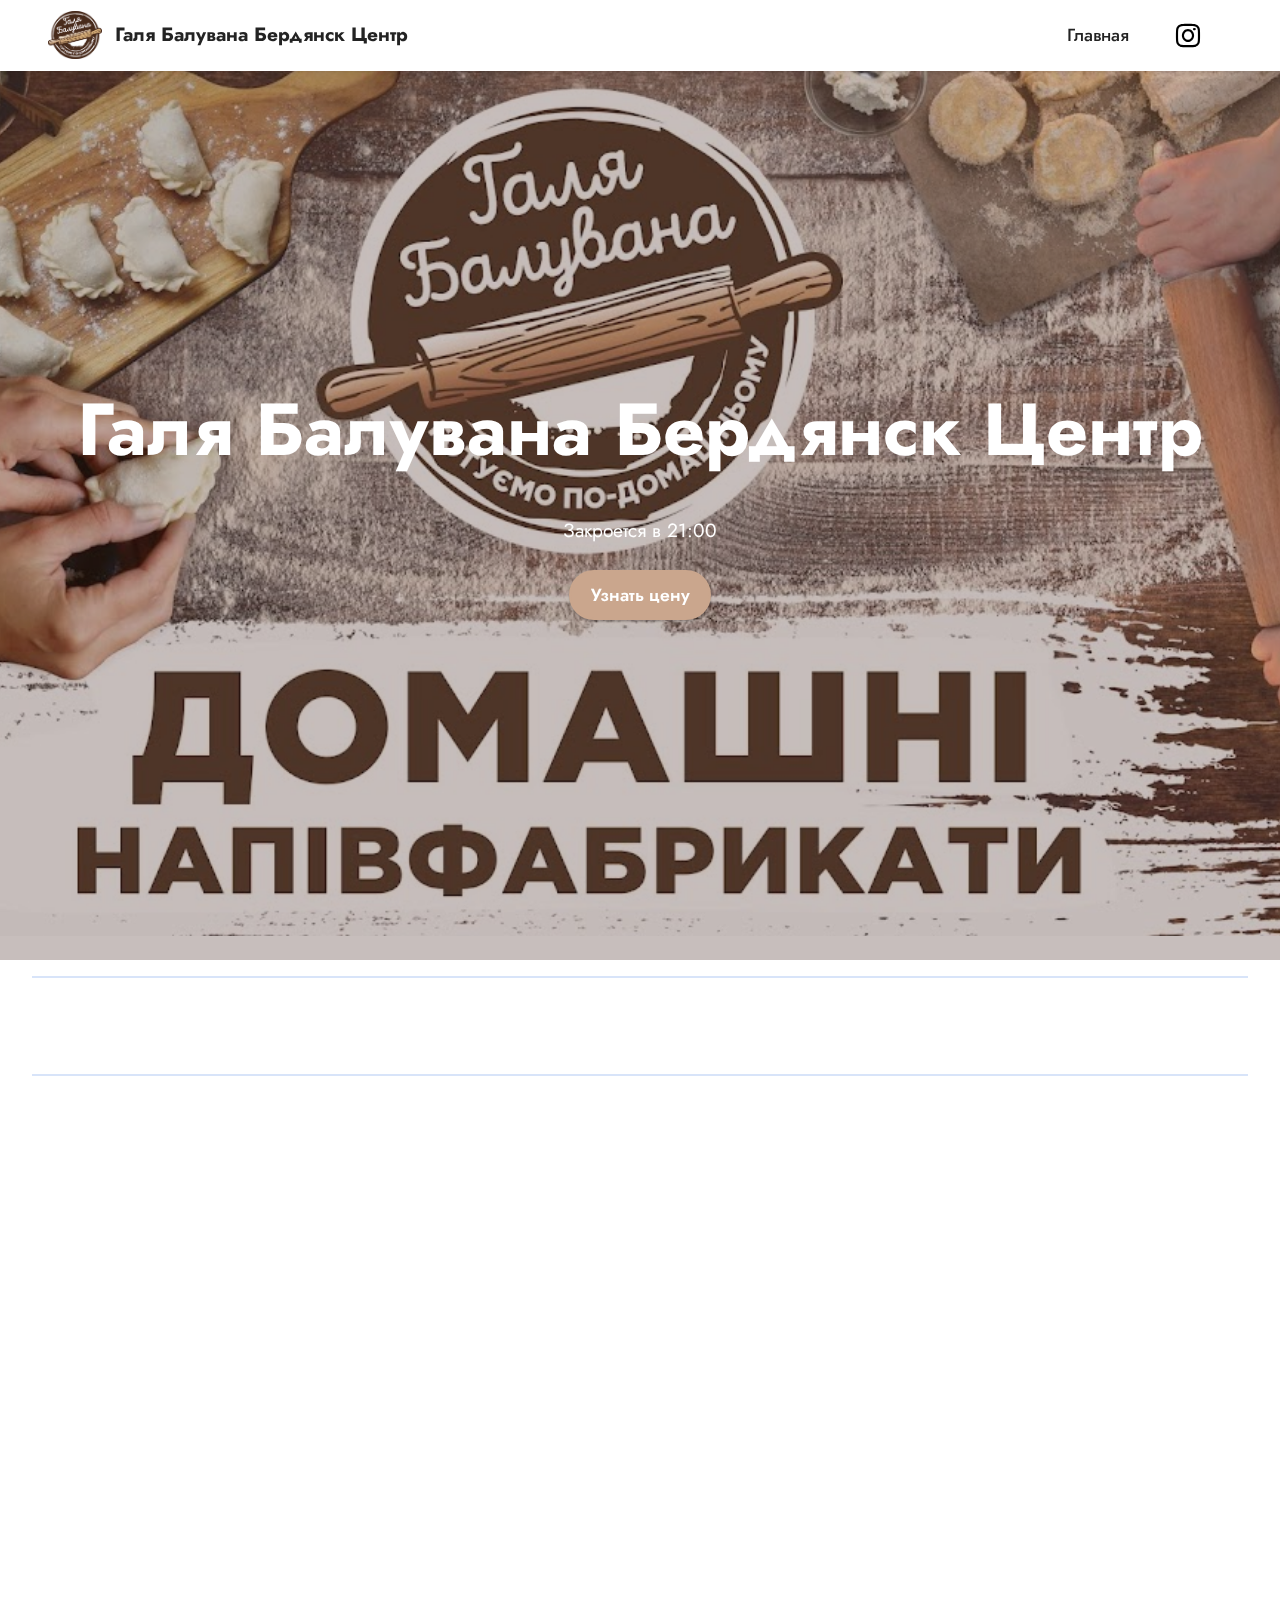
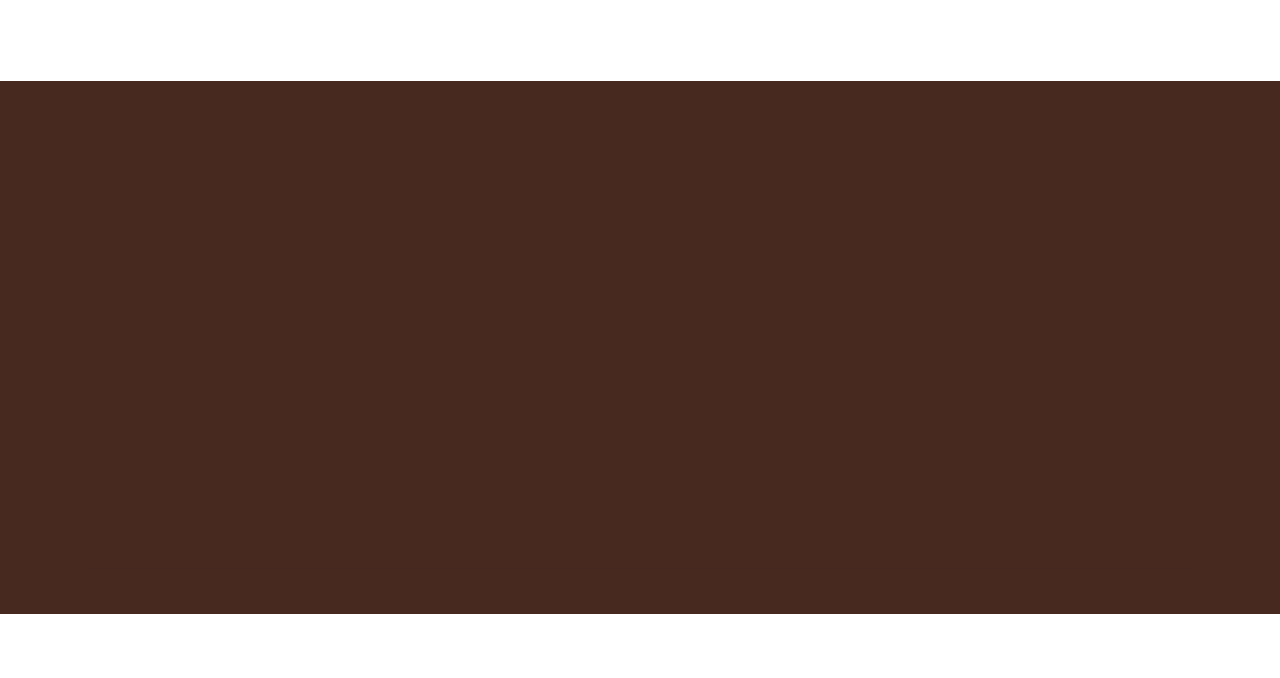
<file: index.html>
<!DOCTYPE html>
<html  >
<head>
  <!-- Site made with Mobirise Website Builder v5.4.1, https://mobirise.com -->
  <meta charset="UTF-8">
  <meta http-equiv="X-UA-Compatible" content="IE=edge">
  <meta name="generator" content="Mobirise v5.4.1, mobirise.com">
  <meta name="viewport" content="width=device-width, initial-scale=1, minimum-scale=1">
  <link rel="shortcut icon" href="assets/images/-1.png" type="image/x-icon">
  <meta name="description" content="">
  
  
  <title>Главная</title>
  <link rel="stylesheet" href="assets/bootstrap/css/bootstrap.min.css">
  <link rel="stylesheet" href="assets/bootstrap/css/bootstrap-grid.min.css">
  <link rel="stylesheet" href="assets/bootstrap/css/bootstrap-reboot.min.css">
  <link rel="stylesheet" href="assets/parallax/jarallax.css">
  <link rel="stylesheet" href="assets/animatecss/animate.css">
  <link rel="stylesheet" href="assets/dropdown/css/style.css">
  <link rel="stylesheet" href="assets/socicon/css/styles.css">
  <link rel="stylesheet" href="assets/theme/css/style.css">
  <link rel="preload" href="https://fonts.googleapis.com/css?family=Jost:100,200,300,400,500,600,700,800,900,100i,200i,300i,400i,500i,600i,700i,800i,900i&display=swap" as="style" onload="this.onload=null;this.rel='stylesheet'">
  <noscript><link rel="stylesheet" href="https://fonts.googleapis.com/css?family=Jost:100,200,300,400,500,600,700,800,900,100i,200i,300i,400i,500i,600i,700i,800i,900i&display=swap"></noscript>
  <link rel="preload" as="style" href="assets/mobirise/css/mbr-additional.css"><link rel="stylesheet" href="assets/mobirise/css/mbr-additional.css" type="text/css">
  
  
  
  
</head>
<body>
  
  <section data-bs-version="5.1" class="menu menu3 cid-sN2NwMtLKk" once="menu" id="menu3-1">
    
    <nav class="navbar navbar-dropdown navbar-fixed-top navbar-expand-lg">
        <div class="container-fluid">
            <div class="navbar-brand">
                <span class="navbar-logo">
                    <a href="index.html">
                        <img src="assets/images/0.png" alt="Логотип" style="height: 3rem;">
                    </a>
                </span>
                <span class="navbar-caption-wrap"><a class="navbar-caption text-black display-7" href="https://mobiri.se">Галя Балувана Бердянск Центр</a></span>
            </div>
            <button class="navbar-toggler" type="button" data-toggle="collapse" data-bs-toggle="collapse" data-target="#navbarSupportedContent" data-bs-target="#navbarSupportedContent" aria-controls="navbarNavAltMarkup" aria-expanded="false" aria-label="Toggle navigation">
                <div class="hamburger">
                    <span></span>
                    <span></span>
                    <span></span>
                    <span></span>
                </div>
            </button>
            <div class="collapse navbar-collapse" id="navbarSupportedContent">
                <ul class="navbar-nav nav-dropdown nav-right" data-app-modern-menu="true"><li class="nav-item"><a class="nav-link link text-black text-primary display-4" href="index.html">Главная</a></li></ul>
                <div class="icons-menu">
                    <a class="iconfont-wrapper" href="https://www.instagram.com/galia.baluvana.berdyansk/" target="_blank">
                        <span class="p-2 mbr-iconfont socicon-instagram socicon"></span>
                    </a>
                    
                    
                    
                </div>
                
            </div>
        </div>
    </nav>
</section>

<section data-bs-version="5.1" class="header6 cid-sN2LLbUy1T mbr-fullscreen mbr-parallax-background" id="header6-0">

    

    <div class="mbr-overlay" style="opacity: 0.3; background-color: rgb(71, 41, 32);"></div>

    <div class="align-center container-fluid">
        <div class="row justify-content-center">
            <div class="col-12 col-lg-12">
                <h1 class="mbr-section-title mbr-fonts-style mbr-white mb-3 display-1"><strong>Галя Балувана Бердянск Центр</strong><strong><br></strong></h1>
                
                <p class="mbr-text mbr-white mbr-fonts-style display-7"><br>Закроется в 21:00</p>
                <div class="mbr-section-btn mt-3"><a class="btn btn-danger display-4" href="glavnaya.html">Узнать цену</a></div>
            </div>
        </div>
    </div>
</section>

<section data-bs-version="5.1" class="content6 cid-sN2PDSf4TL" id="content6-5">
    
    <div class="container-fluid">
        <div class="row justify-content-center">
            <div class="col-md-12 col-lg-12">
                <hr class="line">
                <p class="mbr-text align-center mbr-fonts-style my-4 display-5">РЕКОМЕНДАЦИИ&nbsp;<br></p>
                <hr class="line">
            </div>
        </div>
    </div>
</section>

<section data-bs-version="5.1" class="image3 cid-sNBzdWPem1" id="image3-b">
    

    

    <div class="container">
        <div class="row justify-content-center">
            <div class="col-12 col-lg-12">
                <div class="image-wrapper">
                    <img src="assets/images/0.jpeg" alt="Mobirise">
                    
                </div>
            </div>
        </div>
    </div>
</section>

<section data-bs-version="5.1" class="content11 cid-sN2RwNYx5i" id="content11-7">
    
    <div class="container">
        <div class="row justify-content-center">
            <div class="col-md-12 col-lg-10">
                <div class="mbr-section-btn align-center"><a class="btn btn-primary display-4" href="https://www.google.com/search?hl=ru-UA&gl=ua&q=%D0%93%D0%B0%D0%BB%D1%8F+%D0%91%D0%B0%D0%BB%D1%83%D0%B2%D0%B0%D0%BD%D0%B0+%D0%91%D0%B5%D1%80%D0%B4%D1%8F%D0%BD%D1%81%D0%BA+%D0%90%D0%9A%D0%97,+%D0%9C%D0%B5%D0%BB%D1%96%D1%82%D0%BE%D0%BF%D0%BE%D0%BB%D1%8C%D1%81%D1%8C%D0%BA%D0%B5+%D1%88%D0%BE%D1%81%D0%B5,+115%D0%91,+%D0%91%D0%B5%D1%80%D0%B4%D1%8F%D0%BD%D1%81%D1%8C%D0%BA,+%D0%97%D0%B0%D0%BF%D0%BE%D1%80%D1%96%D0%B7%D1%8C%D0%BA%D0%B0+%D0%BE%D0%B1%D0%BB%D0%B0%D1%81%D1%82%D1%8C,+71107&ludocid=4033221196582394789&lsig=AB86z5X6I57ZSHwNMmMBh1-PD8q7#lrd=0x40e7cb27bfa8150f:0x37f8e14f32de9ba5,3" target="_blank">НАПИСАТЬ ОТЗЫВ</a>
                    <a class="btn btn-primary-outline display-4" href="https://www.google.com/search?hl=ru-UA&gl=ua&q=%D0%93%D0%B0%D0%BB%D1%8F+%D0%91%D0%B0%D0%BB%D1%83%D0%B2%D0%B0%D0%BD%D0%B0+%D0%91%D0%B5%D1%80%D0%B4%D1%8F%D0%BD%D1%81%D0%BA+%D0%90%D0%9A%D0%97,+%D0%9C%D0%B5%D0%BB%D1%96%D1%82%D0%BE%D0%BF%D0%BE%D0%BB%D1%8C%D1%81%D1%8C%D0%BA%D0%B5+%D1%88%D0%BE%D1%81%D0%B5,+115%D0%91,+%D0%91%D0%B5%D1%80%D0%B4%D1%8F%D0%BD%D1%81%D1%8C%D0%BA,+%D0%97%D0%B0%D0%BF%D0%BE%D1%80%D1%96%D0%B7%D1%8C%D0%BA%D0%B0+%D0%BE%D0%B1%D0%BB%D0%B0%D1%81%D1%82%D1%8C,+71107&ludocid=4033221196582394789&lsig=AB86z5X6I57ZSHwNMmMBh1-PD8q7#lrd=0x40e7cb27bfa8150f:0x37f8e14f32de9ba5,1" target="_blank">ЧИТАТЬ ЕЩЁ</a></div>
            </div>
        </div>
    </div>
</section>

<section data-bs-version="5.1" class="footer6 cid-sN8px7ztPy" once="footers" id="footer6-8">

    

    

    <div class="container">
        <div class="row content mbr-white">
            <div class="col-12 col-md-3 mbr-fonts-style display-7">
                <h5 class="mbr-section-subtitle mbr-fonts-style mb-2 display-7"><strong>Адрес</strong></h5>
                <p class="mbr-text mbr-fonts-style display-7">вулиця Свободи, 67, Бердянськ, Запорізька область, 71118</p> <br>
                <h5 class="mbr-section-subtitle mbr-fonts-style mb-2 mt-4 display-7"></h5>
                <p class="mbr-text mbr-fonts-style mb-4 display-7"><br><br></p>
            </div>
            <div class="col-12 col-md-3 mbr-fonts-style display-7">
                <h5 class="mbr-section-subtitle mbr-fonts-style mb-2 display-7"></h5>
                <ul class="list mbr-fonts-style mb-4 display-4"></ul>
                <h5 class="mbr-section-subtitle mbr-fonts-style mb-2 mt-5 display-7"></h5>
                <p class="mbr-text mbr-fonts-style mb-4 display-7"></p>
            </div>
            <div class="col-12 col-md-6">
                <div class="google-map"><iframe frameborder="0" style="border:0" src="https://www.google.com/maps/embed/v1/place?key=AIzaSyDk89J4FSunMF33ruMVWJaJht_Ro0kvoXs&amp;q=вулиця Свободи, 67, Бердянськ, Запорізька область, 71118" allowfullscreen=""></iframe></div>
            </div>
            <div class="col-md-6">
                <div class="social-list align-left">
                    <div class="soc-item">
                        <a href="https://www.instagram.com/galia.baluvana.berdyansk/" target="_blank">
                            <span class="mbr-iconfont mbr-iconfont-social socicon-instagram socicon"></span>
                        </a>
                    </div>
                    
                    
                    
                    
                    
                </div>
            </div>
        </div>
        <div class="footer-lower">
            <div class="media-container-row">
                <div class="col-sm-12">
                    <hr>
                </div>
            </div>
            <div class="col-sm-12 copyright pl-0">
                <p class="mbr-text mbr-fonts-style mbr-white display-7">
                    © Copyright</p>
            </div>
        </div>
    </div>
</section><section style="background-color: #fff; font-family: -apple-system, BlinkMacSystemFont, 'Segoe UI', 'Roboto', 'Helvetica Neue', Arial, sans-serif; color:#aaa; font-size:12px; padding: 0; align-items: center; display: flex;"><a href="https://mobirise.site/n" style="flex: 1 1; height: 3rem; padding-left: 1rem;"></a><p style="flex: 0 0 auto; margin:0; padding-right:1rem;">Mobirise free software - <a href="https://mobirise.site/p" style="color:#aaa;">Learn more</a></p></section><script src="assets/bootstrap/js/bootstrap.bundle.min.js"></script>  <script src="assets/parallax/jarallax.js"></script>  <script src="assets/smoothscroll/smooth-scroll.js"></script>  <script src="assets/ytplayer/index.js"></script>  <script src="assets/dropdown/js/navbar-dropdown.js"></script>  <script src="assets/theme/js/script.js"></script>  
  
  
  <input name="animation" type="hidden">
  </body>
</html>
</file>
<file: assets/parallax/jarallax.css>
.jarallax {
    position: relative;
    z-index: 0;
}
.jarallax > .jarallax-img {
    position: absolute;
    object-fit: cover;
    /* support for plugin https://github.com/bfred-it/object-fit-images */
    font-family: 'object-fit: cover;';
    top: 0;
    left: 0;
    width: 100%;
    height: 100%;
    z-index: -1;
}
</file>
<file: assets/dropdown/css/style.css>
.navbar-dropdown {
  left: 0;
  padding: 0;
  position: absolute;
  right: 0;
  top: 0;
  transition: all 0.45s ease;
  z-index: 1030;
  background: #282828; }
  .navbar-dropdown .navbar-logo {
    margin-right: 0.8rem;
    transition: margin 0.3s ease-in-out;
    vertical-align: middle; }
    .navbar-dropdown .navbar-logo img {
      height: 3.125rem;
      transition: all 0.3s ease-in-out; }
    .navbar-dropdown .navbar-logo.mbr-iconfont {
      font-size: 3.125rem;
      line-height: 3.125rem; }
  .navbar-dropdown .navbar-caption {
    font-weight: 700;
    white-space: normal;
    vertical-align: -4px;
    line-height: 3.125rem !important; }
    .navbar-dropdown .navbar-caption, .navbar-dropdown .navbar-caption:hover {
      color: inherit;
      text-decoration: none; }
  .navbar-dropdown .mbr-iconfont + .navbar-caption {
    vertical-align: -1px; }
  .navbar-dropdown.navbar-fixed-top {
    position: fixed; }
  .navbar-dropdown .navbar-brand span {
    vertical-align: -4px; }
  .navbar-dropdown.bg-color.transparent {
    background: none; }
  .navbar-dropdown.navbar-short .navbar-brand {
    padding: 0.625rem 0; }
    .navbar-dropdown.navbar-short .navbar-brand span {
      vertical-align: -1px; }
  .navbar-dropdown.navbar-short .navbar-caption {
    line-height: 2.375rem !important;
    vertical-align: -2px; }
  .navbar-dropdown.navbar-short .navbar-logo {
    margin-right: 0.5rem; }
    .navbar-dropdown.navbar-short .navbar-logo img {
      height: 2.375rem; }
    .navbar-dropdown.navbar-short .navbar-logo.mbr-iconfont {
      font-size: 2.375rem;
      line-height: 2.375rem; }
  .navbar-dropdown.navbar-short .mbr-table-cell {
    height: 3.625rem; }
  .navbar-dropdown .navbar-close {
    left: 0.6875rem;
    position: fixed;
    top: 0.75rem;
    z-index: 1000; }
  .navbar-dropdown .hamburger-icon {
    content: "";
    display: inline-block;
    vertical-align: middle;
    width: 16px;
    -webkit-box-shadow: 0 -6px 0 1px #282828,0 0 0 1px #282828,0 6px 0 1px #282828;
    -moz-box-shadow: 0 -6px 0 1px #282828,0 0 0 1px #282828,0 6px 0 1px #282828;
    box-shadow: 0 -6px 0 1px #282828,0 0 0 1px #282828,0 6px 0 1px #282828; }

.dropdown-menu .dropdown-toggle[data-toggle="dropdown-submenu"]::after {
  border-bottom: 0.35em solid transparent;
  border-left: 0.35em solid;
  border-right: 0;
  border-top: 0.35em solid transparent;
  margin-left: 0.3rem; }

.dropdown-menu .dropdown-item:focus {
  outline: 0; }

.nav-dropdown {
  font-size: 0.75rem;
  font-weight: 500;
  height: auto !important; }
  .nav-dropdown .nav-btn {
    padding-left: 1rem; }
  .nav-dropdown .link {
    margin: .667em 1.667em;
    font-weight: 500;
    padding: 0;
    transition: color .2s ease-in-out; }
    .nav-dropdown .link.dropdown-toggle {
      margin-right: 2.583em; }
      .nav-dropdown .link.dropdown-toggle::after {
        margin-left: .25rem;
        border-top: 0.35em solid;
        border-right: 0.35em solid transparent;
        border-left: 0.35em solid transparent;
        border-bottom: 0; }
      .nav-dropdown .link.dropdown-toggle[aria-expanded="true"] {
        margin: 0;
        padding: 0.667em 3.263em  0.667em 1.667em; }
  .nav-dropdown .link::after,
  .nav-dropdown .dropdown-item::after {
    color: inherit; }
  .nav-dropdown .btn {
    font-size: 0.75rem;
    font-weight: 700;
    letter-spacing: 0;
    margin-bottom: 0;
    padding-left: 1.25rem;
    padding-right: 1.25rem; }
  .nav-dropdown .dropdown-menu {
    border-radius: 0;
    border: 0;
    left: 0;
    margin: 0;
    padding-bottom: 1.25rem;
    padding-top: 1.25rem;
    position: relative; }
  .nav-dropdown .dropdown-submenu {
    margin-left: 0.125rem;
    top: 0; }
  .nav-dropdown .dropdown-item {
    font-weight: 500;
    line-height: 2;
    padding: 0.3846em 4.615em 0.3846em 1.5385em;
    position: relative;
    transition: color .2s ease-in-out, background-color .2s ease-in-out; }
    .nav-dropdown .dropdown-item::after {
      margin-top: -0.3077em;
      position: absolute;
      right: 1.1538em;
      top: 50%; }
    .nav-dropdown .dropdown-item:focus, .nav-dropdown .dropdown-item:hover {
      background: none; }

@media (max-width: 767px) {
  .nav-dropdown.navbar-toggleable-sm {
    bottom: 0;
    display: none;
    left: 0;
    overflow-x: hidden;
    position: fixed;
    top: 0;
    transform: translateX(-100%);
    -ms-transform: translateX(-100%);
    -webkit-transform: translateX(-100%);
    width: 18.75rem;
    z-index: 999; } }
.nav-dropdown.navbar-toggleable-xl {
  bottom: 0;
  display: none;
  left: 0;
  overflow-x: hidden;
  position: fixed;
  top: 0;
  transform: translateX(-100%);
  -ms-transform: translateX(-100%);
  -webkit-transform: translateX(-100%);
  width: 18.75rem;
  z-index: 999; }

.nav-dropdown-sm {
  display: block !important;
  overflow-x: hidden;
  overflow: auto;
  padding-top: 3.875rem; }
  .nav-dropdown-sm::after {
    content: "";
    display: block;
    height: 3rem;
    width: 100%; }
  .nav-dropdown-sm.collapse.in ~ .navbar-close {
    display: block !important; }
  .nav-dropdown-sm.collapsing, .nav-dropdown-sm.collapse.in {
    transform: translateX(0);
    -ms-transform: translateX(0);
    -webkit-transform: translateX(0);
    transition: all 0.25s ease-out;
    -webkit-transition: all 0.25s ease-out;
    background: #282828; }
  .nav-dropdown-sm.collapsing[aria-expanded="false"] {
    transform: translateX(-100%);
    -ms-transform: translateX(-100%);
    -webkit-transform: translateX(-100%); }
  .nav-dropdown-sm .nav-item {
    display: block;
    margin-left: 0 !important;
    padding-left: 0; }
  .nav-dropdown-sm .link,
  .nav-dropdown-sm .dropdown-item {
    border-top: 1px dotted rgba(255, 255, 255, 0.1);
    font-size: 0.8125rem;
    line-height: 1.6;
    margin: 0 !important;
    padding: 0.875rem 2.4rem 0.875rem 1.5625rem !important;
    position: relative;
    white-space: normal; }
    .nav-dropdown-sm .link:focus, .nav-dropdown-sm .link:hover,
    .nav-dropdown-sm .dropdown-item:focus,
    .nav-dropdown-sm .dropdown-item:hover {
      background: rgba(0, 0, 0, 0.2) !important;
      color: #c0a375; }
  .nav-dropdown-sm .nav-btn {
    position: relative;
    padding: 1.5625rem 1.5625rem 0 1.5625rem; }
    .nav-dropdown-sm .nav-btn::before {
      border-top: 1px dotted rgba(255, 255, 255, 0.1);
      content: "";
      left: 0;
      position: absolute;
      top: 0;
      width: 100%; }
    .nav-dropdown-sm .nav-btn + .nav-btn {
      padding-top: 0.625rem; }
      .nav-dropdown-sm .nav-btn + .nav-btn::before {
        display: none; }
  .nav-dropdown-sm .btn {
    padding: 0.625rem 0; }
  .nav-dropdown-sm .dropdown-toggle[data-toggle="dropdown-submenu"]::after {
    margin-left: .25rem;
    border-top: 0.35em solid;
    border-right: 0.35em solid transparent;
    border-left: 0.35em solid transparent;
    border-bottom: 0; }
  .nav-dropdown-sm .dropdown-toggle[data-toggle="dropdown-submenu"][aria-expanded="true"]::after {
    border-top: 0;
    border-right: 0.35em solid transparent;
    border-left: 0.35em solid transparent;
    border-bottom: 0.35em solid; }
  .nav-dropdown-sm .dropdown-menu {
    margin: 0;
    padding: 0;
    position: relative;
    top: 0;
    left: 0;
    width: 100%;
    border: 0;
    float: none;
    border-radius: 0;
    background: none; }
  .nav-dropdown-sm .dropdown-submenu {
    left: 100%;
    margin-left: 0.125rem;
    margin-top: -1.25rem;
    top: 0; }

.navbar-toggleable-sm .nav-dropdown .dropdown-menu {
  position: absolute; }

.navbar-toggleable-sm .nav-dropdown .dropdown-submenu {
  left: 100%;
  margin-left: 0.125rem;
  margin-top: -1.25rem;
  top: 0; }

.navbar-toggleable-sm.opened .nav-dropdown .dropdown-menu {
  position: relative; }

.navbar-toggleable-sm.opened .nav-dropdown .dropdown-submenu {
  left: 0;
  margin-left: 00rem;
  margin-top: 0rem;
  top: 0; }

.is-builder .nav-dropdown.collapsing {
  transition: none !important; }
</file>
<file: assets/socicon/css/styles.css>
@charset "UTF-8";

@font-face {
  font-family: 'Socicon';
  src:  url('../fonts/socicon.eot');
  src:  url('../fonts/socicon.eot?#iefix') format('embedded-opentype'),
    url('../fonts/socicon.woff2') format('woff2'),
    url('../fonts/socicon.ttf') format('truetype'),
    url('../fonts/socicon.woff') format('woff'),
    url('../fonts/socicon.svg#socicon') format('svg');
  font-weight: normal;
  font-style: normal;
  font-display: swap;
}

[data-icon]:before {
  font-family: "socicon" !important;
  content: attr(data-icon);
  font-style: normal !important;
  font-weight: normal !important;
  font-variant: normal !important;
  text-transform: none !important;
  speak: none;
  line-height: 1;
  -webkit-font-smoothing: antialiased;
  -moz-osx-font-smoothing: grayscale;
}

[class^="socicon-"], [class*=" socicon-"] {
  /* use !important to prevent issues with browser extensions that change fonts */
  font-family: 'Socicon' !important;
  speak: none;
  font-style: normal;
  font-weight: normal;
  font-variant: normal;
  text-transform: none;
  line-height: 1;

  /* Better Font Rendering =========== */
  -webkit-font-smoothing: antialiased;
  -moz-osx-font-smoothing: grayscale;
}

.socicon-eitaa:before {
  content: "\e97c";
}
.socicon-soroush:before {
  content: "\e97d";
}
.socicon-bale:before {
  content: "\e97e";
}
.socicon-zazzle:before {
  content: "\e97b";
}
.socicon-society6:before {
  content: "\e97a";
}
.socicon-redbubble:before {
  content: "\e979";
}
.socicon-avvo:before {
  content: "\e978";
}
.socicon-stitcher:before {
  content: "\e977";
}
.socicon-googlehangouts:before {
  content: "\e974";
}
.socicon-dlive:before {
  content: "\e975";
}
.socicon-vsco:before {
  content: "\e976";
}
.socicon-flipboard:before {
  content: "\e973";
}
.socicon-ubuntu:before {
  content: "\e958";
}
.socicon-artstation:before {
  content: "\e959";
}
.socicon-invision:before {
  content: "\e95a";
}
.socicon-torial:before {
  content: "\e95b";
}
.socicon-collectorz:before {
  content: "\e95c";
}
.socicon-seenthis:before {
  content: "\e95d";
}
.socicon-googleplaymusic:before {
  content: "\e95e";
}
.socicon-debian:before {
  content: "\e95f";
}
.socicon-filmfreeway:before {
  content: "\e960";
}
.socicon-gnome:before {
  content: "\e961";
}
.socicon-itchio:before {
  content: "\e962";
}
.socicon-jamendo:before {
  content: "\e963";
}
.socicon-mix:before {
  content: "\e964";
}
.socicon-sharepoint:before {
  content: "\e965";
}
.socicon-tinder:before {
  content: "\e966";
}
.socicon-windguru:before {
  content: "\e967";
}
.socicon-cdbaby:before {
  content: "\e968";
}
.socicon-elementaryos:before {
  content: "\e969";
}
.socicon-stage32:before {
  content: "\e96a";
}
.socicon-tiktok:before {
  content: "\e96b";
}
.socicon-gitter:before {
  content: "\e96c";
}
.socicon-letterboxd:before {
  content: "\e96d";
}
.socicon-threema:before {
  content: "\e96e";
}
.socicon-splice:before {
  content: "\e96f";
}
.socicon-metapop:before {
  content: "\e970";
}
.socicon-naver:before {
  content: "\e971";
}
.socicon-remote:before {
  content: "\e972";
}
.socicon-internet:before {
  content: "\e957";
}
.socicon-moddb:before {
  content: "\e94b";
}
.socicon-indiedb:before {
  content: "\e94c";
}
.socicon-traxsource:before {
  content: "\e94d";
}
.socicon-gamefor:before {
  content: "\e94e";
}
.socicon-pixiv:before {
  content: "\e94f";
}
.socicon-myanimelist:before {
  content: "\e950";
}
.socicon-blackberry:before {
  content: "\e951";
}
.socicon-wickr:before {
  content: "\e952";
}
.socicon-spip:before {
  content: "\e953";
}
.socicon-napster:before {
  content: "\e954";
}
.socicon-beatport:before {
  content: "\e955";
}
.socicon-hackerone:before {
  content: "\e956";
}
.socicon-hackernews:before {
  content: "\e946";
}
.socicon-smashwords:before {
  content: "\e947";
}
.socicon-kobo:before {
  content: "\e948";
}
.socicon-bookbub:before {
  content: "\e949";
}
.socicon-mailru:before {
  content: "\e94a";
}
.socicon-gitlab:before {
  content: "\e945";
}
.socicon-instructables:before {
  content: "\e944";
}
.socicon-portfolio:before {
  content: "\e943";
}
.socicon-codered:before {
  content: "\e940";
}
.socicon-origin:before {
  content: "\e941";
}
.socicon-nextdoor:before {
  content: "\e942";
}
.socicon-udemy:before {
  content: "\e93f";
}
.socicon-livemaster:before {
  content: "\e93e";
}
.socicon-crunchbase:before {
  content: "\e93b";
}
.socicon-homefy:before {
  content: "\e93c";
}
.socicon-calendly:before {
  content: "\e93d";
}
.socicon-realtor:before {
  content: "\e90f";
}
.socicon-tidal:before {
  content: "\e910";
}
.socicon-qobuz:before {
  content: "\e911";
}
.socicon-natgeo:before {
  content: "\e912";
}
.socicon-mastodon:before {
  content: "\e913";
}
.socicon-unsplash:before {
  content: "\e914";
}
.socicon-homeadvisor:before {
  content: "\e915";
}
.socicon-angieslist:before {
  content: "\e916";
}
.socicon-codepen:before {
  content: "\e917";
}
.socicon-slack:before {
  content: "\e918";
}
.socicon-openaigym:before {
  content: "\e919";
}
.socicon-logmein:before {
  content: "\e91a";
}
.socicon-fiverr:before {
  content: "\e91b";
}
.socicon-gotomeeting:before {
  content: "\e91c";
}
.socicon-aliexpress:before {
  content: "\e91d";
}
.socicon-guru:before {
  content: "\e91e";
}
.socicon-appstore:before {
  content: "\e91f";
}
.socicon-homes:before {
  content: "\e920";
}
.socicon-zoom:before {
  content: "\e921";
}
.socicon-alibaba:before {
  content: "\e922";
}
.socicon-craigslist:before {
  content: "\e923";
}
.socicon-wix:before {
  content: "\e924";
}
.socicon-redfin:before {
  content: "\e925";
}
.socicon-googlecalendar:before {
  content: "\e926";
}
.socicon-shopify:before {
  content: "\e927";
}
.socicon-freelancer:before {
  content: "\e928";
}
.socicon-seedrs:before {
  content: "\e929";
}
.socicon-bing:before {
  content: "\e92a";
}
.socicon-doodle:before {
  content: "\e92b";
}
.socicon-bonanza:before {
  content: "\e92c";
}
.socicon-squarespace:before {
  content: "\e92d";
}
.socicon-toptal:before {
  content: "\e92e";
}
.socicon-gust:before {
  content: "\e92f";
}
.socicon-ask:before {
  content: "\e930";
}
.socicon-trulia:before {
  content: "\e931";
}
.socicon-loomly:before {
  content: "\e932";
}
.socicon-ghost:before {
  content: "\e933";
}
.socicon-upwork:before {
  content: "\e934";
}
.socicon-fundable:before {
  content: "\e935";
}
.socicon-booking:before {
  content: "\e936";
}
.socicon-googlemaps:before {
  content: "\e937";
}
.socicon-zillow:before {
  content: "\e938";
}
.socicon-niconico:before {
  content: "\e939";
}
.socicon-toneden:before {
  content: "\e93a";
}
.socicon-augment:before {
  content: "\e908";
}
.socicon-bitbucket:before {
  content: "\e909";
}
.socicon-fyuse:before {
  content: "\e90a";
}
.socicon-yt-gaming:before {
  content: "\e90b";
}
.socicon-sketchfab:before {
  content: "\e90c";
}
.socicon-mobcrush:before {
  content: "\e90d";
}
.socicon-microsoft:before {
  content: "\e90e";
}
.socicon-pandora:before {
  content: "\e907";
}
.socicon-messenger:before {
  content: "\e906";
}
.socicon-gamewisp:before {
  content: "\e905";
}
.socicon-bloglovin:before {
  content: "\e904";
}
.socicon-tunein:before {
  content: "\e903";
}
.socicon-gamejolt:before {
  content: "\e901";
}
.socicon-trello:before {
  content: "\e902";
}
.socicon-spreadshirt:before {
  content: "\e900";
}
.socicon-500px:before {
  content: "\e000";
}
.socicon-8tracks:before {
  content: "\e001";
}
.socicon-airbnb:before {
  content: "\e002";
}
.socicon-alliance:before {
  content: "\e003";
}
.socicon-amazon:before {
  content: "\e004";
}
.socicon-amplement:before {
  content: "\e005";
}
.socicon-android:before {
  content: "\e006";
}
.socicon-angellist:before {
  content: "\e007";
}
.socicon-apple:before {
  content: "\e008";
}
.socicon-appnet:before {
  content: "\e009";
}
.socicon-baidu:before {
  content: "\e00a";
}
.socicon-bandcamp:before {
  content: "\e00b";
}
.socicon-battlenet:before {
  content: "\e00c";
}
.socicon-mixer:before {
  content: "\e00d";
}
.socicon-bebee:before {
  content: "\e00e";
}
.socicon-bebo:before {
  content: "\e00f";
}
.socicon-behance:before {
  content: "\e010";
}
.socicon-blizzard:before {
  content: "\e011";
}
.socicon-blogger:before {
  content: "\e012";
}
.socicon-buffer:before {
  content: "\e013";
}
.socicon-chrome:before {
  content: "\e014";
}
.socicon-coderwall:before {
  content: "\e015";
}
.socicon-curse:before {
  content: "\e016";
}
.socicon-dailymotion:before {
  content: "\e017";
}
.socicon-deezer:before {
  content: "\e018";
}
.socicon-delicious:before {
  content: "\e019";
}
.socicon-deviantart:before {
  content: "\e01a";
}
.socicon-diablo:before {
  content: "\e01b";
}
.socicon-digg:before {
  content: "\e01c";
}
.socicon-discord:before {
  content: "\e01d";
}
.socicon-disqus:before {
  content: "\e01e";
}
.socicon-douban:before {
  content: "\e01f";
}
.socicon-draugiem:before {
  content: "\e020";
}
.socicon-dribbble:before {
  content: "\e021";
}
.socicon-drupal:before {
  content: "\e022";
}
.socicon-ebay:before {
  content: "\e023";
}
.socicon-ello:before {
  content: "\e024";
}
.socicon-endomodo:before {
  content: "\e025";
}
.socicon-envato:before {
  content: "\e026";
}
.socicon-etsy:before {
  content: "\e027";
}
.socicon-facebook:before {
  content: "\e028";
}
.socicon-feedburner:before {
  content: "\e029";
}
.socicon-filmweb:before {
  content: "\e02a";
}
.socicon-firefox:before {
  content: "\e02b";
}
.socicon-flattr:before {
  content: "\e02c";
}
.socicon-flickr:before {
  content: "\e02d";
}
.socicon-formulr:before {
  content: "\e02e";
}
.socicon-forrst:before {
  content: "\e02f";
}
.socicon-foursquare:before {
  content: "\e030";
}
.socicon-friendfeed:before {
  content: "\e031";
}
.socicon-github:before {
  content: "\e032";
}
.socicon-goodreads:before {
  content: "\e033";
}
.socicon-google:before {
  content: "\e034";
}
.socicon-googlescholar:before {
  content: "\e035";
}
.socicon-googlegroups:before {
  content: "\e036";
}
.socicon-googlephotos:before {
  content: "\e037";
}
.socicon-googleplus:before {
  content: "\e038";
}
.socicon-grooveshark:before {
  content: "\e039";
}
.socicon-hackerrank:before {
  content: "\e03a";
}
.socicon-hearthstone:before {
  content: "\e03b";
}
.socicon-hellocoton:before {
  content: "\e03c";
}
.socicon-heroes:before {
  content: "\e03d";
}
.socicon-smashcast:before {
  content: "\e03e";
}
.socicon-horde:before {
  content: "\e03f";
}
.socicon-houzz:before {
  content: "\e040";
}
.socicon-icq:before {
  content: "\e041";
}
.socicon-identica:before {
  content: "\e042";
}
.socicon-imdb:before {
  content: "\e043";
}
.socicon-instagram:before {
  content: "\e044";
}
.socicon-issuu:before {
  content: "\e045";
}
.socicon-istock:before {
  content: "\e046";
}
.socicon-itunes:before {
  content: "\e047";
}
.socicon-keybase:before {
  content: "\e048";
}
.socicon-lanyrd:before {
  content: "\e049";
}
.socicon-lastfm:before {
  content: "\e04a";
}
.socicon-line:before {
  content: "\e04b";
}
.socicon-linkedin:before {
  content: "\e04c";
}
.socicon-livejournal:before {
  content: "\e04d";
}
.socicon-lyft:before {
  content: "\e04e";
}
.socicon-macos:before {
  content: "\e04f";
}
.socicon-mail:before {
  content: "\e050";
}
.socicon-medium:before {
  content: "\e051";
}
.socicon-meetup:before {
  content: "\e052";
}
.socicon-mixcloud:before {
  content: "\e053";
}
.socicon-modelmayhem:before {
  content: "\e054";
}
.socicon-mumble:before {
  content: "\e055";
}
.socicon-myspace:before {
  content: "\e056";
}
.socicon-newsvine:before {
  content: "\e057";
}
.socicon-nintendo:before {
  content: "\e058";
}
.socicon-npm:before {
  content: "\e059";
}
.socicon-odnoklassniki:before {
  content: "\e05a";
}
.socicon-openid:before {
  content: "\e05b";
}
.socicon-opera:before {
  content: "\e05c";
}
.socicon-outlook:before {
  content: "\e05d";
}
.socicon-overwatch:before {
  content: "\e05e";
}
.socicon-patreon:before {
  content: "\e05f";
}
.socicon-paypal:before {
  content: "\e060";
}
.socicon-periscope:before {
  content: "\e061";
}
.socicon-persona:before {
  content: "\e062";
}
.socicon-pinterest:before {
  content: "\e063";
}
.socicon-play:before {
  content: "\e064";
}
.socicon-player:before {
  content: "\e065";
}
.socicon-playstation:before {
  content: "\e066";
}
.socicon-pocket:before {
  content: "\e067";
}
.socicon-qq:before {
  content: "\e068";
}
.socicon-quora:before {
  content: "\e069";
}
.socicon-raidcall:before {
  content: "\e06a";
}
.socicon-ravelry:before {
  content: "\e06b";
}
.socicon-reddit:before {
  content: "\e06c";
}
.socicon-renren:before {
  content: "\e06d";
}
.socicon-researchgate:before {
  content: "\e06e";
}
.socicon-residentadvisor:before {
  content: "\e06f";
}
.socicon-reverbnation:before {
  content: "\e070";
}
.socicon-rss:before {
  content: "\e071";
}
.socicon-sharethis:before {
  content: "\e072";
}
.socicon-skype:before {
  content: "\e073";
}
.socicon-slideshare:before {
  content: "\e074";
}
.socicon-smugmug:before {
  content: "\e075";
}
.socicon-snapchat:before {
  content: "\e076";
}
.socicon-songkick:before {
  content: "\e077";
}
.socicon-soundcloud:before {
  content: "\e078";
}
.socicon-spotify:before {
  content: "\e079";
}
.socicon-stackexchange:before {
  content: "\e07a";
}
.socicon-stackoverflow:before {
  content: "\e07b";
}
.socicon-starcraft:before {
  content: "\e07c";
}
.socicon-stayfriends:before {
  content: "\e07d";
}
.socicon-steam:before {
  content: "\e07e";
}
.socicon-storehouse:before {
  content: "\e07f";
}
.socicon-strava:before {
  content: "\e080";
}
.socicon-streamjar:before {
  content: "\e081";
}
.socicon-stumbleupon:before {
  content: "\e082";
}
.socicon-swarm:before {
  content: "\e083";
}
.socicon-teamspeak:before {
  content: "\e084";
}
.socicon-teamviewer:before {
  content: "\e085";
}
.socicon-technorati:before {
  content: "\e086";
}
.socicon-telegram:before {
  content: "\e087";
}
.socicon-tripadvisor:before {
  content: "\e088";
}
.socicon-tripit:before {
  content: "\e089";
}
.socicon-triplej:before {
  content: "\e08a";
}
.socicon-tumblr:before {
  content: "\e08b";
}
.socicon-twitch:before {
  content: "\e08c";
}
.socicon-twitter:before {
  content: "\e08d";
}
.socicon-uber:before {
  content: "\e08e";
}
.socicon-ventrilo:before {
  content: "\e08f";
}
.socicon-viadeo:before {
  content: "\e090";
}
.socicon-viber:before {
  content: "\e091";
}
.socicon-viewbug:before {
  content: "\e092";
}
.socicon-vimeo:before {
  content: "\e093";
}
.socicon-vine:before {
  content: "\e094";
}
.socicon-vkontakte:before {
  content: "\e095";
}
.socicon-warcraft:before {
  content: "\e096";
}
.socicon-wechat:before {
  content: "\e097";
}
.socicon-weibo:before {
  content: "\e098";
}
.socicon-whatsapp:before {
  content: "\e099";
}
.socicon-wikipedia:before {
  content: "\e09a";
}
.socicon-windows:before {
  content: "\e09b";
}
.socicon-wordpress:before {
  content: "\e09c";
}
.socicon-wykop:before {
  content: "\e09d";
}
.socicon-xbox:before {
  content: "\e09e";
}
.socicon-xing:before {
  content: "\e09f";
}
.socicon-yahoo:before {
  content: "\e0a0";
}
.socicon-yammer:before {
  content: "\e0a1";
}
.socicon-yandex:before {
  content: "\e0a2";
}
.socicon-yelp:before {
  content: "\e0a3";
}
.socicon-younow:before {
  content: "\e0a4";
}
.socicon-youtube:before {
  content: "\e0a5";
}
.socicon-zapier:before {
  content: "\e0a6";
}
.socicon-zerply:before {
  content: "\e0a7";
}
.socicon-zomato:before {
  content: "\e0a8";
}
.socicon-zynga:before {
  content: "\e0a9";
}
</file>
<file: assets/theme/css/style.css>
@charset "UTF-8";
section {
  background-color: #ffffff;
}

body {
  font-style: normal;
  line-height: 1.5;
  font-weight: 400;
  color: #232323;
  position: relative;
}

button {
  background-color: transparent;
  border-color: transparent;
}

section,
.container,
.container-fluid {
  position: relative;
  word-wrap: break-word;
}

a.mbr-iconfont:hover {
  text-decoration: none;
}

.article .lead p,
.article .lead ul,
.article .lead ol,
.article .lead pre,
.article .lead blockquote {
  margin-bottom: 0;
}

a {
  font-style: normal;
  font-weight: 400;
  cursor: pointer;
}
a, a:hover {
  text-decoration: none;
}

.mbr-section-title {
  font-style: normal;
  line-height: 1.3;
}

.mbr-section-subtitle {
  line-height: 1.3;
}

.mbr-text {
  font-style: normal;
  line-height: 1.7;
}

h1,
h2,
h3,
h4,
h5,
h6,
.display-1,
.display-2,
.display-4,
.display-5,
.display-7,
span,
p,
a {
  line-height: 1;
  word-break: break-word;
  word-wrap: break-word;
  font-weight: 400;
}

b,
strong {
  font-weight: bold;
}

input:-webkit-autofill, input:-webkit-autofill:hover, input:-webkit-autofill:focus, input:-webkit-autofill:active {
  transition-delay: 9999s;
  -webkit-transition-property: background-color, color;
  transition-property: background-color, color;
}

textarea[type=hidden] {
  display: none;
}

section {
  background-position: 50% 50%;
  background-repeat: no-repeat;
  background-size: cover;
}
section .mbr-background-video,
section .mbr-background-video-preview {
  position: absolute;
  bottom: 0;
  left: 0;
  right: 0;
  top: 0;
}

.hidden {
  visibility: hidden;
}

.mbr-z-index20 {
  z-index: 20;
}

/*! Base colors */
.mbr-white {
  color: #ffffff;
}

.mbr-black {
  color: #111111;
}

.mbr-bg-white {
  background-color: #ffffff;
}

.mbr-bg-black {
  background-color: #000000;
}

/*! Text-aligns */
.align-left {
  text-align: left;
}

.align-center {
  text-align: center;
}

.align-right {
  text-align: right;
}

/*! Font-weight  */
.mbr-light {
  font-weight: 300;
}

.mbr-regular {
  font-weight: 400;
}

.mbr-semibold {
  font-weight: 500;
}

.mbr-bold {
  font-weight: 700;
}

/*! Media  */
.media-content {
  flex-basis: 100%;
}

.media-container-row {
  display: flex;
  flex-direction: row;
  flex-wrap: wrap;
  justify-content: center;
  align-content: center;
  align-items: start;
}
.media-container-row .media-size-item {
  width: 400px;
}

.media-container-column {
  display: flex;
  flex-direction: column;
  flex-wrap: wrap;
  justify-content: center;
  align-content: center;
  align-items: stretch;
}
.media-container-column > * {
  width: 100%;
}

@media (min-width: 992px) {
  .media-container-row {
    flex-wrap: nowrap;
  }
}
figure {
  margin-bottom: 0;
  overflow: hidden;
}

figure[mbr-media-size] {
  transition: width 0.1s;
}

img,
iframe {
  display: block;
  width: 100%;
}

.card {
  background-color: transparent;
  border: none;
}

.card-box {
  width: 100%;
}

.card-img {
  text-align: center;
  flex-shrink: 0;
  -webkit-flex-shrink: 0;
}

.media {
  max-width: 100%;
  margin: 0 auto;
}

.mbr-figure {
  align-self: center;
}

.media-container > div {
  max-width: 100%;
}

.mbr-figure img,
.card-img img {
  width: 100%;
}

@media (max-width: 991px) {
  .media-size-item {
    width: auto !important;
  }

  .media {
    width: auto;
  }

  .mbr-figure {
    width: 100% !important;
  }
}
/*! Buttons */
.mbr-section-btn {
  margin-left: -0.6rem;
  margin-right: -0.6rem;
  font-size: 0;
}

.btn {
  font-weight: 600;
  border-width: 1px;
  font-style: normal;
  margin: 0.6rem 0.6rem;
  white-space: normal;
  transition: all 0.2s ease-in-out;
  display: inline-flex;
  align-items: center;
  justify-content: center;
  word-break: break-word;
}

.btn-sm {
  font-weight: 600;
  letter-spacing: 0px;
  transition: all 0.3s ease-in-out;
}

.btn-md {
  font-weight: 600;
  letter-spacing: 0px;
  transition: all 0.3s ease-in-out;
}

.btn-lg {
  font-weight: 600;
  letter-spacing: 0px;
  transition: all 0.3s ease-in-out;
}

.btn-form {
  margin: 0;
}
.btn-form:hover {
  cursor: pointer;
}

nav .mbr-section-btn {
  margin-left: 0rem;
  margin-right: 0rem;
}

/*! Btn icon margin */
.btn .mbr-iconfont,
.btn.btn-sm .mbr-iconfont {
  order: 1;
  cursor: pointer;
  margin-left: 0.5rem;
  vertical-align: sub;
}

.btn.btn-md .mbr-iconfont,
.btn.btn-md .mbr-iconfont {
  margin-left: 0.8rem;
}

.mbr-regular {
  font-weight: 400;
}

.mbr-semibold {
  font-weight: 500;
}

.mbr-bold {
  font-weight: 700;
}

[type=submit] {
  -webkit-appearance: none;
}

/*! Full-screen */
.mbr-fullscreen .mbr-overlay {
  min-height: 100vh;
}

.mbr-fullscreen {
  display: flex;
  display: -moz-flex;
  display: -ms-flex;
  display: -o-flex;
  align-items: center;
  min-height: 100vh;
  padding-top: 3rem;
  padding-bottom: 3rem;
}

/*! Map */
.map {
  height: 25rem;
  position: relative;
}
.map iframe {
  width: 100%;
  height: 100%;
}

/*! Scroll to top arrow */
.mbr-arrow-up {
  bottom: 25px;
  right: 90px;
  position: fixed;
  text-align: right;
  z-index: 5000;
  color: #ffffff;
  font-size: 22px;
}

.mbr-arrow-up a {
  background: rgba(0, 0, 0, 0.2);
  border-radius: 50%;
  color: #fff;
  display: inline-block;
  height: 60px;
  width: 60px;
  border: 2px solid #fff;
  outline-style: none !important;
  position: relative;
  text-decoration: none;
  transition: all 0.3s ease-in-out;
  cursor: pointer;
  text-align: center;
}
.mbr-arrow-up a:hover {
  background-color: rgba(0, 0, 0, 0.4);
}
.mbr-arrow-up a i {
  line-height: 60px;
}

.mbr-arrow-up-icon {
  display: block;
  color: #fff;
}

.mbr-arrow-up-icon::before {
  content: "›";
  display: inline-block;
  font-family: serif;
  font-size: 22px;
  line-height: 1;
  font-style: normal;
  position: relative;
  top: 6px;
  left: -4px;
  transform: rotate(-90deg);
}

/*! Arrow Down */
.mbr-arrow {
  position: absolute;
  bottom: 45px;
  left: 50%;
  width: 60px;
  height: 60px;
  cursor: pointer;
  background-color: rgba(80, 80, 80, 0.5);
  border-radius: 50%;
  transform: translateX(-50%);
}
@media (max-width: 767px) {
  .mbr-arrow {
    display: none;
  }
}
.mbr-arrow > a {
  display: inline-block;
  text-decoration: none;
  outline-style: none;
  -webkit-animation: arrowdown 1.7s ease-in-out infinite;
          animation: arrowdown 1.7s ease-in-out infinite;
  color: #ffffff;
}
.mbr-arrow > a > i {
  position: absolute;
  top: -2px;
  left: 15px;
  font-size: 2rem;
}

#scrollToTop a i::before {
  content: "";
  position: absolute;
  display: block;
  border-bottom: 2.5px solid #fff;
  border-left: 2.5px solid #fff;
  width: 27.8%;
  height: 27.8%;
  left: 50%;
  top: 51%;
  transform: translateY(-30%) translateX(-50%) rotate(135deg);
}

@keyframes arrowdown {
  0% {
    transform: translateY(0px);
  }
  50% {
    transform: translateY(-5px);
  }
  100% {
    transform: translateY(0px);
  }
}
@-webkit-keyframes arrowdown {
  0% {
    transform: translateY(0px);
  }
  50% {
    transform: translateY(-5px);
  }
  100% {
    transform: translateY(0px);
  }
}
@media (max-width: 500px) {
  .mbr-arrow-up {
    left: 0;
    right: 0;
    text-align: center;
  }
}
/*Gradients animation*/
@keyframes gradient-animation {
  from {
    background-position: 0% 100%;
    -webkit-animation-timing-function: ease-in-out;
            animation-timing-function: ease-in-out;
  }
  to {
    background-position: 100% 0%;
    -webkit-animation-timing-function: ease-in-out;
            animation-timing-function: ease-in-out;
  }
}
@-webkit-keyframes gradient-animation {
  from {
    background-position: 0% 100%;
    -webkit-animation-timing-function: ease-in-out;
            animation-timing-function: ease-in-out;
  }
  to {
    background-position: 100% 0%;
    -webkit-animation-timing-function: ease-in-out;
            animation-timing-function: ease-in-out;
  }
}
.bg-gradient {
  background-size: 200% 200%;
  animation: gradient-animation 5s infinite alternate;
  -webkit-animation: gradient-animation 5s infinite alternate;
}

.menu .navbar-brand {
  display: -webkit-flex;
}
.menu .navbar-brand span {
  display: flex;
  display: -webkit-flex;
}
.menu .navbar-brand .navbar-caption-wrap {
  display: -webkit-flex;
}
.menu .navbar-brand .navbar-logo img {
  display: -webkit-flex;
  width: auto;
}
@media (min-width: 768px) and (max-width: 991px) {
  .menu .navbar-toggleable-sm .navbar-nav {
    display: -ms-flexbox;
  }
}
@media (max-width: 991px) {
  .menu .navbar-collapse {
    max-height: 93.5vh;
  }
  .menu .navbar-collapse.show {
    overflow: auto;
  }
}
@media (min-width: 992px) {
  .menu .navbar-nav.nav-dropdown {
    display: -webkit-flex;
  }
  .menu .navbar-toggleable-sm .navbar-collapse {
    display: -webkit-flex !important;
  }
  .menu .collapsed .navbar-collapse {
    max-height: 93.5vh;
  }
  .menu .collapsed .navbar-collapse.show {
    overflow: auto;
  }
}
@media (max-width: 767px) {
  .menu .navbar-collapse {
    max-height: 80vh;
  }
}

.nav-link .mbr-iconfont {
  margin-right: 0.5rem;
}

.navbar {
  display: -webkit-flex;
  -webkit-flex-wrap: wrap;
  -webkit-align-items: center;
  -webkit-justify-content: space-between;
}

.navbar-collapse {
  -webkit-flex-basis: 100%;
  -webkit-flex-grow: 1;
  -webkit-align-items: center;
}

.nav-dropdown .link {
  padding: 0.667em 1.667em !important;
  margin: 0 !important;
}

.nav {
  display: -webkit-flex;
  -webkit-flex-wrap: wrap;
}

.row {
  display: -webkit-flex;
  -webkit-flex-wrap: wrap;
}

.justify-content-center {
  -webkit-justify-content: center;
}

.form-inline {
  display: -webkit-flex;
}

.card-wrapper {
  -webkit-flex: 1;
}

.carousel-control {
  z-index: 10;
  display: -webkit-flex;
}

.carousel-controls {
  display: -webkit-flex;
}

.media {
  display: -webkit-flex;
}

.form-group:focus {
  outline: none;
}

.jq-selectbox__select {
  padding: 7px 0;
  position: relative;
}

.jq-selectbox__dropdown {
  overflow: hidden;
  border-radius: 10px;
  position: absolute;
  top: 100%;
  left: 0 !important;
  width: 100% !important;
}

.jq-selectbox__trigger-arrow {
  right: 0;
  transform: translateY(-50%);
}

.jq-selectbox li {
  padding: 1.07em 0.5em;
}

input[type=range] {
  padding-left: 0 !important;
  padding-right: 0 !important;
}

.modal-dialog,
.modal-content {
  height: 100%;
}

.modal-dialog .carousel-inner {
  height: calc(100vh - 1.75rem);
}
@media (max-width: 575px) {
  .modal-dialog .carousel-inner {
    height: calc(100vh - 1rem);
  }
}

.carousel-item {
  text-align: center;
}

.carousel-item img {
  margin: auto;
}

.navbar-toggler {
  align-self: flex-start;
  padding: 0.25rem 0.75rem;
  font-size: 1.25rem;
  line-height: 1;
  background: transparent;
  border: 1px solid transparent;
  border-radius: 0.25rem;
}

.navbar-toggler:focus,
.navbar-toggler:hover {
  text-decoration: none;
  box-shadow: none;
}

.navbar-toggler-icon {
  display: inline-block;
  width: 1.5em;
  height: 1.5em;
  vertical-align: middle;
  content: "";
  background: no-repeat center center;
  background-size: 100% 100%;
}

.navbar-toggler-left {
  position: absolute;
  left: 1rem;
}

.navbar-toggler-right {
  position: absolute;
  right: 1rem;
}

.card-img {
  width: auto;
}

.menu .navbar.collapsed:not(.beta-menu) {
  flex-direction: column;
}

.carousel-item.active,
.carousel-item-next,
.carousel-item-prev {
  display: flex;
}

.note-air-layout .dropup .dropdown-menu,
.note-air-layout .navbar-fixed-bottom .dropdown .dropdown-menu {
  bottom: initial !important;
}

html,
body {
  height: auto;
  min-height: 100vh;
}

.dropup .dropdown-toggle::after {
  display: none;
}

.form-asterisk {
  font-family: initial;
  position: absolute;
  top: -2px;
  font-weight: normal;
}

.form-control-label {
  position: relative;
  cursor: pointer;
  margin-bottom: 0.357em;
  padding: 0;
}

.alert {
  color: #ffffff;
  border-radius: 0;
  border: 0;
  font-size: 1.1rem;
  line-height: 1.5;
  margin-bottom: 1.875rem;
  padding: 1.25rem;
  position: relative;
  text-align: center;
}
.alert.alert-form::after {
  background-color: inherit;
  bottom: -7px;
  content: "";
  display: block;
  height: 14px;
  left: 50%;
  margin-left: -7px;
  position: absolute;
  transform: rotate(45deg);
  width: 14px;
}

.form-control {
  background-color: #ffffff;
  background-clip: border-box;
  color: #232323;
  line-height: 1rem !important;
  height: auto;
  padding: 0.6rem 1.2rem;
  transition: border-color 0.25s ease 0s;
  border: 1px solid transparent !important;
  border-radius: 4px;
  box-shadow: rgba(0, 0, 0, 0.07) 0px 1px 1px 0px, rgba(0, 0, 0, 0.07) 0px 1px 3px 0px, rgba(0, 0, 0, 0.03) 0px 0px 0px 1px;
}
.form-active .form-control:invalid {
  border-color: red;
}

form .row {
  margin-left: -0.6rem;
  margin-right: -0.6rem;
}
form .row [class*=col] {
  padding-left: 0.6rem;
  padding-right: 0.6rem;
}

form .mbr-section-btn {
  margin: 0;
  padding-left: 0.6rem;
  padding-right: 0.6rem;
}

form .btn {
  display: flex;
  padding: 0.6rem 1.2rem;
  margin: 0;
}

form .form-check-input {
  margin-top: 0.5;
}

textarea.form-control {
  line-height: 1.5rem !important;
}

.form-group {
  margin-bottom: 1.2rem;
}

.form-control,
form .btn {
  min-height: 48px;
}

.gdpr-block label span.textGDPR input[name=gdpr] {
  top: 7px;
}

.form-control:focus {
  box-shadow: none;
}

:focus {
  outline: none;
}

.mbr-overlay {
  background-color: #000;
  bottom: 0;
  left: 0;
  opacity: 0.5;
  position: absolute;
  right: 0;
  top: 0;
  z-index: 0;
  pointer-events: none;
}

blockquote {
  font-style: italic;
  padding: 3rem;
  font-size: 1.09rem;
  position: relative;
  border-left: 3px solid;
}

ul,
ol,
pre,
blockquote {
  margin-bottom: 2.3125rem;
}

.mt-4 {
  margin-top: 2rem !important;
}

.mb-4 {
  margin-bottom: 2rem !important;
}

@media (min-width: 992px) {
  .container {
    padding-left: 16px;
    padding-right: 16px;
  }

  .row {
    margin-left: -16px;
    margin-right: -16px;
  }
  .row > [class*=col] {
    padding-left: 16px;
    padding-right: 16px;
  }
}
@media (min-width: 768px) {
  .container-fluid {
    padding-left: 32px;
    padding-right: 32px;
  }
}
@media (min-width: 768px) and (max-width: 991px) {
  .mbr-container {
    padding-left: 32px;
    padding-right: 32px;
  }
}
@media (max-width: 767px) {
  .mbr-container {
    padding-left: 16px;
    padding-right: 16px;
  }
}
.card-wrapper,
.item-wrapper {
  overflow: hidden;
}

.app-video-wrapper > img {
  opacity: 1;
}

.item {
  position: relative;
}

.dropdown-menu .dropdown-menu {
  left: 100%;
}

.dropdown-item + .dropdown-menu {
  display: none;
}

.dropdown-item:hover + .dropdown-menu,
.dropdown-menu:hover {
  display: block;
}.engine {
	position: absolute;
	text-indent: -2400px;
	text-align: center;
	padding: 0;
	top: 0;
	left: -2400px;
}
</file>
<file: assets/mobirise/css/mbr-additional.css>
.btn {
  border-width: 2px;
}
body {
  font-family: Jost;
}
.display-1 {
  font-family: 'Jost', sans-serif;
  font-size: 4.6rem;
  line-height: 1.1;
}
.display-1 > .mbr-iconfont {
  font-size: 5.75rem;
}
.display-2 {
  font-family: 'Jost', sans-serif;
  font-size: 3rem;
  line-height: 1.1;
}
.display-2 > .mbr-iconfont {
  font-size: 3.75rem;
}
.display-4 {
  font-family: 'Jost', sans-serif;
  font-size: 1.1rem;
  line-height: 1.5;
}
.display-4 > .mbr-iconfont {
  font-size: 1.375rem;
}
.display-5 {
  font-family: 'Jost', sans-serif;
  font-size: 2rem;
  line-height: 1.5;
}
.display-5 > .mbr-iconfont {
  font-size: 2.5rem;
}
.display-7 {
  font-family: 'Jost', sans-serif;
  font-size: 1.2rem;
  line-height: 1.5;
}
.display-7 > .mbr-iconfont {
  font-size: 1.5rem;
}
/* ---- Fluid typography for mobile devices ---- */
/* 1.4 - font scale ratio ( bootstrap == 1.42857 ) */
/* 100vw - current viewport width */
/* (48 - 20)  48 == 48rem == 768px, 20 == 20rem == 320px(minimal supported viewport) */
/* 0.65 - min scale variable, may vary */
@media (max-width: 992px) {
  .display-1 {
    font-size: 3.68rem;
  }
}
@media (max-width: 768px) {
  .display-1 {
    font-size: 3.22rem;
    font-size: calc( 2.26rem + (4.6 - 2.26) * ((100vw - 20rem) / (48 - 20)));
    line-height: calc( 1.1 * (2.26rem + (4.6 - 2.26) * ((100vw - 20rem) / (48 - 20))));
  }
  .display-2 {
    font-size: 2.4rem;
    font-size: calc( 1.7rem + (3 - 1.7) * ((100vw - 20rem) / (48 - 20)));
    line-height: calc( 1.3 * (1.7rem + (3 - 1.7) * ((100vw - 20rem) / (48 - 20))));
  }
  .display-4 {
    font-size: 0.88rem;
    font-size: calc( 1.0350000000000001rem + (1.1 - 1.0350000000000001) * ((100vw - 20rem) / (48 - 20)));
    line-height: calc( 1.4 * (1.0350000000000001rem + (1.1 - 1.0350000000000001) * ((100vw - 20rem) / (48 - 20))));
  }
  .display-5 {
    font-size: 1.6rem;
    font-size: calc( 1.35rem + (2 - 1.35) * ((100vw - 20rem) / (48 - 20)));
    line-height: calc( 1.4 * (1.35rem + (2 - 1.35) * ((100vw - 20rem) / (48 - 20))));
  }
  .display-7 {
    font-size: 0.96rem;
    font-size: calc( 1.07rem + (1.2 - 1.07) * ((100vw - 20rem) / (48 - 20)));
    line-height: calc( 1.4 * (1.07rem + (1.2 - 1.07) * ((100vw - 20rem) / (48 - 20))));
  }
}
/* Buttons */
.btn {
  padding: 0.6rem 1.2rem;
  border-radius: 4px;
}
.btn-sm {
  padding: 0.6rem 1.2rem;
  border-radius: 4px;
}
.btn-md {
  padding: 0.6rem 1.2rem;
  border-radius: 4px;
}
.btn-lg {
  padding: 1rem 2.6rem;
  border-radius: 4px;
}
.bg-primary {
  background-color: #472920 !important;
}
.bg-success {
  background-color: #000000 !important;
}
.bg-info {
  background-color: #ffffff !important;
}
.bg-warning {
  background-color: #000000 !important;
}
.bg-danger {
  background-color: #caa68d !important;
}
.btn-primary,
.btn-primary:active {
  background-color: #472920 !important;
  border-color: #472920 !important;
  color: #ffffff !important;
  box-shadow: 0 2px 2px 0 rgba(0, 0, 0, 0.2);
}
.btn-primary:hover,
.btn-primary:focus,
.btn-primary.focus,
.btn-primary.active {
  color: #ffffff !important;
  background-color: #0b0605 !important;
  border-color: #0b0605 !important;
  box-shadow: 0 2px 5px 0 rgba(0, 0, 0, 0.2);
}
.btn-primary.disabled,
.btn-primary:disabled {
  color: #ffffff !important;
  background-color: #0b0605 !important;
  border-color: #0b0605 !important;
}
.btn-secondary,
.btn-secondary:active {
  background-color: #ffffff !important;
  border-color: #ffffff !important;
  color: #808080 !important;
  box-shadow: 0 2px 2px 0 rgba(0, 0, 0, 0.2);
}
.btn-secondary:hover,
.btn-secondary:focus,
.btn-secondary.focus,
.btn-secondary.active {
  color: #545454 !important;
  background-color: #d4d4d4 !important;
  border-color: #d4d4d4 !important;
  box-shadow: 0 2px 5px 0 rgba(0, 0, 0, 0.2);
}
.btn-secondary.disabled,
.btn-secondary:disabled {
  color: #808080 !important;
  background-color: #d4d4d4 !important;
  border-color: #d4d4d4 !important;
}
.btn-info,
.btn-info:active {
  background-color: #ffffff !important;
  border-color: #ffffff !important;
  color: #808080 !important;
  box-shadow: 0 2px 2px 0 rgba(0, 0, 0, 0.2);
}
.btn-info:hover,
.btn-info:focus,
.btn-info.focus,
.btn-info.active {
  color: #545454 !important;
  background-color: #d4d4d4 !important;
  border-color: #d4d4d4 !important;
  box-shadow: 0 2px 5px 0 rgba(0, 0, 0, 0.2);
}
.btn-info.disabled,
.btn-info:disabled {
  color: #808080 !important;
  background-color: #d4d4d4 !important;
  border-color: #d4d4d4 !important;
}
.btn-success,
.btn-success:active {
  background-color: #000000 !important;
  border-color: #000000 !important;
  color: #ffffff !important;
  box-shadow: 0 2px 2px 0 rgba(0, 0, 0, 0.2);
}
.btn-success:hover,
.btn-success:focus,
.btn-success.focus,
.btn-success.active {
  color: #ffffff !important;
  background-color: #000000 !important;
  border-color: #000000 !important;
  box-shadow: 0 2px 5px 0 rgba(0, 0, 0, 0.2);
}
.btn-success.disabled,
.btn-success:disabled {
  color: #ffffff !important;
  background-color: #000000 !important;
  border-color: #000000 !important;
}
.btn-warning,
.btn-warning:active {
  background-color: #000000 !important;
  border-color: #000000 !important;
  color: #ffffff !important;
  box-shadow: 0 2px 2px 0 rgba(0, 0, 0, 0.2);
}
.btn-warning:hover,
.btn-warning:focus,
.btn-warning.focus,
.btn-warning.active {
  color: #ffffff !important;
  background-color: #000000 !important;
  border-color: #000000 !important;
  box-shadow: 0 2px 5px 0 rgba(0, 0, 0, 0.2);
}
.btn-warning.disabled,
.btn-warning:disabled {
  color: #ffffff !important;
  background-color: #000000 !important;
  border-color: #000000 !important;
}
.btn-danger,
.btn-danger:active {
  background-color: #caa68d !important;
  border-color: #caa68d !important;
  color: #ffffff !important;
  box-shadow: 0 2px 2px 0 rgba(0, 0, 0, 0.2);
}
.btn-danger:hover,
.btn-danger:focus,
.btn-danger.focus,
.btn-danger.active {
  color: #ffffff !important;
  background-color: #ae7852 !important;
  border-color: #ae7852 !important;
  box-shadow: 0 2px 5px 0 rgba(0, 0, 0, 0.2);
}
.btn-danger.disabled,
.btn-danger:disabled {
  color: #ffffff !important;
  background-color: #ae7852 !important;
  border-color: #ae7852 !important;
}
.btn-white,
.btn-white:active {
  background-color: #fafafa !important;
  border-color: #fafafa !important;
  color: #7a7a7a !important;
  box-shadow: 0 2px 2px 0 rgba(0, 0, 0, 0.2);
}
.btn-white:hover,
.btn-white:focus,
.btn-white.focus,
.btn-white.active {
  color: #4f4f4f !important;
  background-color: #cfcfcf !important;
  border-color: #cfcfcf !important;
  box-shadow: 0 2px 5px 0 rgba(0, 0, 0, 0.2);
}
.btn-white.disabled,
.btn-white:disabled {
  color: #7a7a7a !important;
  background-color: #cfcfcf !important;
  border-color: #cfcfcf !important;
}
.btn-black,
.btn-black:active {
  background-color: #232323 !important;
  border-color: #232323 !important;
  color: #ffffff !important;
  box-shadow: 0 2px 2px 0 rgba(0, 0, 0, 0.2);
}
.btn-black:hover,
.btn-black:focus,
.btn-black.focus,
.btn-black.active {
  color: #ffffff !important;
  background-color: #000000 !important;
  border-color: #000000 !important;
  box-shadow: 0 2px 5px 0 rgba(0, 0, 0, 0.2);
}
.btn-black.disabled,
.btn-black:disabled {
  color: #ffffff !important;
  background-color: #000000 !important;
  border-color: #000000 !important;
}
.btn-primary-outline,
.btn-primary-outline:active {
  background-color: transparent !important;
  border-color: #472920;
  color: #472920;
}
.btn-primary-outline:hover,
.btn-primary-outline:focus,
.btn-primary-outline.focus,
.btn-primary-outline.active {
  color: #0b0605 !important;
  background-color: transparent!important;
  border-color: #0b0605 !important;
  box-shadow: none!important;
}
.btn-primary-outline.disabled,
.btn-primary-outline:disabled {
  color: #ffffff !important;
  background-color: #472920 !important;
  border-color: #472920 !important;
}
.btn-secondary-outline,
.btn-secondary-outline:active {
  background-color: transparent !important;
  border-color: #ffffff;
  color: #ffffff;
}
.btn-secondary-outline:hover,
.btn-secondary-outline:focus,
.btn-secondary-outline.focus,
.btn-secondary-outline.active {
  color: #d4d4d4 !important;
  background-color: transparent!important;
  border-color: #d4d4d4 !important;
  box-shadow: none!important;
}
.btn-secondary-outline.disabled,
.btn-secondary-outline:disabled {
  color: #808080 !important;
  background-color: #ffffff !important;
  border-color: #ffffff !important;
}
.btn-info-outline,
.btn-info-outline:active {
  background-color: transparent !important;
  border-color: #ffffff;
  color: #ffffff;
}
.btn-info-outline:hover,
.btn-info-outline:focus,
.btn-info-outline.focus,
.btn-info-outline.active {
  color: #d4d4d4 !important;
  background-color: transparent!important;
  border-color: #d4d4d4 !important;
  box-shadow: none!important;
}
.btn-info-outline.disabled,
.btn-info-outline:disabled {
  color: #808080 !important;
  background-color: #ffffff !important;
  border-color: #ffffff !important;
}
.btn-success-outline,
.btn-success-outline:active {
  background-color: transparent !important;
  border-color: #000000;
  color: #000000;
}
.btn-success-outline:hover,
.btn-success-outline:focus,
.btn-success-outline.focus,
.btn-success-outline.active {
  color: #000000 !important;
  background-color: transparent!important;
  border-color: #000000 !important;
  box-shadow: none!important;
}
.btn-success-outline.disabled,
.btn-success-outline:disabled {
  color: #ffffff !important;
  background-color: #000000 !important;
  border-color: #000000 !important;
}
.btn-warning-outline,
.btn-warning-outline:active {
  background-color: transparent !important;
  border-color: #000000;
  color: #000000;
}
.btn-warning-outline:hover,
.btn-warning-outline:focus,
.btn-warning-outline.focus,
.btn-warning-outline.active {
  color: #000000 !important;
  background-color: transparent!important;
  border-color: #000000 !important;
  box-shadow: none!important;
}
.btn-warning-outline.disabled,
.btn-warning-outline:disabled {
  color: #ffffff !important;
  background-color: #000000 !important;
  border-color: #000000 !important;
}
.btn-danger-outline,
.btn-danger-outline:active {
  background-color: transparent !important;
  border-color: #caa68d;
  color: #caa68d;
}
.btn-danger-outline:hover,
.btn-danger-outline:focus,
.btn-danger-outline.focus,
.btn-danger-outline.active {
  color: #ae7852 !important;
  background-color: transparent!important;
  border-color: #ae7852 !important;
  box-shadow: none!important;
}
.btn-danger-outline.disabled,
.btn-danger-outline:disabled {
  color: #ffffff !important;
  background-color: #caa68d !important;
  border-color: #caa68d !important;
}
.btn-black-outline,
.btn-black-outline:active {
  background-color: transparent !important;
  border-color: #232323;
  color: #232323;
}
.btn-black-outline:hover,
.btn-black-outline:focus,
.btn-black-outline.focus,
.btn-black-outline.active {
  color: #000000 !important;
  background-color: transparent!important;
  border-color: #000000 !important;
  box-shadow: none!important;
}
.btn-black-outline.disabled,
.btn-black-outline:disabled {
  color: #ffffff !important;
  background-color: #232323 !important;
  border-color: #232323 !important;
}
.btn-white-outline,
.btn-white-outline:active {
  background-color: transparent !important;
  border-color: #fafafa;
  color: #fafafa;
}
.btn-white-outline:hover,
.btn-white-outline:focus,
.btn-white-outline.focus,
.btn-white-outline.active {
  color: #cfcfcf !important;
  background-color: transparent!important;
  border-color: #cfcfcf !important;
  box-shadow: none!important;
}
.btn-white-outline.disabled,
.btn-white-outline:disabled {
  color: #7a7a7a !important;
  background-color: #fafafa !important;
  border-color: #fafafa !important;
}
.text-primary {
  color: #472920 !important;
}
.text-secondary {
  color: #ffffff !important;
}
.text-success {
  color: #000000 !important;
}
.text-info {
  color: #ffffff !important;
}
.text-warning {
  color: #000000 !important;
}
.text-danger {
  color: #caa68d !important;
}
.text-white {
  color: #fafafa !important;
}
.text-black {
  color: #232323 !important;
}
a.text-primary:hover,
a.text-primary:focus,
a.text-primary.active {
  color: #010000 !important;
}
a.text-secondary:hover,
a.text-secondary:focus,
a.text-secondary.active {
  color: #cccccc !important;
}
a.text-success:hover,
a.text-success:focus,
a.text-success.active {
  color: #000000 !important;
}
a.text-info:hover,
a.text-info:focus,
a.text-info.active {
  color: #cccccc !important;
}
a.text-warning:hover,
a.text-warning:focus,
a.text-warning.active {
  color: #000000 !important;
}
a.text-danger:hover,
a.text-danger:focus,
a.text-danger.active {
  color: #a5714c !important;
}
a.text-white:hover,
a.text-white:focus,
a.text-white.active {
  color: #c7c7c7 !important;
}
a.text-black:hover,
a.text-black:focus,
a.text-black.active {
  color: #000000 !important;
}
a[class*="text-"]:not(.nav-link):not(.dropdown-item):not([role]):not(.navbar-caption) {
  transition: 0.2s;
  position: relative;
  background-image: linear-gradient(currentColor 50%, currentColor 50%);
  background-size: 10000px 2px;
  background-repeat: no-repeat;
  background-position: 0 1.2em;
}
.nav-tabs .nav-link.active {
  color: #472920;
}
.nav-tabs .nav-link:not(.active) {
  color: #232323;
}
.alert-success {
  background-color: #70c770;
}
.alert-info {
  background-color: #ffffff;
}
.alert-warning {
  background-color: #000000;
}
.alert-danger {
  background-color: #caa68d;
}
.mbr-section-btn a.btn:not(.btn-form) {
  border-radius: 100px;
}
.mbr-gallery-filter li a {
  border-radius: 100px !important;
}
.mbr-gallery-filter li.active .btn {
  background-color: #472920;
  border-color: #472920;
  color: #ffffff;
}
.mbr-gallery-filter li.active .btn:focus {
  box-shadow: none;
}
.nav-tabs .nav-link {
  border-radius: 100px !important;
}
a,
a:hover {
  color: #472920;
}
.mbr-plan-header.bg-primary .mbr-plan-subtitle,
.mbr-plan-header.bg-primary .mbr-plan-price-desc {
  color: #c89485;
}
.mbr-plan-header.bg-success .mbr-plan-subtitle,
.mbr-plan-header.bg-success .mbr-plan-price-desc {
  color: #b3b3b3;
}
.mbr-plan-header.bg-info .mbr-plan-subtitle,
.mbr-plan-header.bg-info .mbr-plan-price-desc {
  color: #ffffff;
}
.mbr-plan-header.bg-warning .mbr-plan-subtitle,
.mbr-plan-header.bg-warning .mbr-plan-price-desc {
  color: #b3b3b3;
}
.mbr-plan-header.bg-danger .mbr-plan-subtitle,
.mbr-plan-header.bg-danger .mbr-plan-price-desc {
  color: #ffffff;
}
/* Scroll to top button*/
.scrollToTop_wraper {
  display: none;
}
.form-control {
  font-family: 'Jost', sans-serif;
  font-size: 1.1rem;
  line-height: 1.5;
  font-weight: 400;
}
.form-control > .mbr-iconfont {
  font-size: 1.375rem;
}
.form-control:hover,
.form-control:focus {
  box-shadow: rgba(0, 0, 0, 0.07) 0px 1px 1px 0px, rgba(0, 0, 0, 0.07) 0px 1px 3px 0px, rgba(0, 0, 0, 0.03) 0px 0px 0px 1px;
  border-color: #472920 !important;
}
.form-control:-webkit-input-placeholder {
  font-family: 'Jost', sans-serif;
  font-size: 1.1rem;
  line-height: 1.5;
  font-weight: 400;
}
.form-control:-webkit-input-placeholder > .mbr-iconfont {
  font-size: 1.375rem;
}
blockquote {
  border-color: #472920;
}
/* Forms */
.mbr-form .input-group-btn a.btn {
  border-radius: 100px !important;
}
.mbr-form .input-group-btn a.btn:hover {
  box-shadow: 0 10px 40px 0 rgba(0, 0, 0, 0.2);
}
.mbr-form .input-group-btn button[type="submit"] {
  border-radius: 100px !important;
  padding: 1rem 3rem;
}
.mbr-form .input-group-btn button[type="submit"]:hover {
  box-shadow: 0 10px 40px 0 rgba(0, 0, 0, 0.2);
}
.jq-selectbox li:hover,
.jq-selectbox li.selected {
  background-color: #472920;
  color: #ffffff;
}
.jq-number__spin {
  transition: 0.25s ease;
}
.jq-number__spin:hover {
  border-color: #472920;
}
.jq-selectbox .jq-selectbox__trigger-arrow,
.jq-number__spin.minus:after,
.jq-number__spin.plus:after {
  transition: 0.4s;
  border-top-color: #353535;
  border-bottom-color: #353535;
}
.jq-selectbox:hover .jq-selectbox__trigger-arrow,
.jq-number__spin.minus:hover:after,
.jq-number__spin.plus:hover:after {
  border-top-color: #472920;
  border-bottom-color: #472920;
}
.xdsoft_datetimepicker .xdsoft_calendar td.xdsoft_default,
.xdsoft_datetimepicker .xdsoft_calendar td.xdsoft_current,
.xdsoft_datetimepicker .xdsoft_timepicker .xdsoft_time_box > div > div.xdsoft_current {
  color: #ffffff !important;
  background-color: #472920 !important;
  box-shadow: none !important;
}
.xdsoft_datetimepicker .xdsoft_calendar td:hover,
.xdsoft_datetimepicker .xdsoft_timepicker .xdsoft_time_box > div > div:hover {
  color: #000000 !important;
  background: #ffffff !important;
  box-shadow: none !important;
}
.lazy-bg {
  background-image: none !important;
}
.lazy-placeholder:not(section),
.lazy-none {
  display: block;
  position: relative;
  padding-bottom: 56.25%;
  width: 100%;
  height: auto;
}
iframe.lazy-placeholder,
.lazy-placeholder:after {
  content: '';
  position: absolute;
  width: 200px;
  height: 200px;
  background: transparent no-repeat center;
  background-size: contain;
  top: 50%;
  left: 50%;
  transform: translateX(-50%) translateY(-50%);
  background-image: url("data:image/svg+xml;charset=UTF-8,%3csvg width='32' height='32' viewBox='0 0 64 64' xmlns='http://www.w3.org/2000/svg' stroke='%23472920' %3e%3cg fill='none' fill-rule='evenodd'%3e%3cg transform='translate(16 16)' stroke-width='2'%3e%3ccircle stroke-opacity='.5' cx='16' cy='16' r='16'/%3e%3cpath d='M32 16c0-9.94-8.06-16-16-16'%3e%3canimateTransform attributeName='transform' type='rotate' from='0 16 16' to='360 16 16' dur='1s' repeatCount='indefinite'/%3e%3c/path%3e%3c/g%3e%3c/g%3e%3c/svg%3e");
}
section.lazy-placeholder:after {
  opacity: 0.5;
}
body {
  overflow-x: hidden;
}
a {
  transition: color 0.6s;
}
.cid-sN2NwMtLKk {
  z-index: 1000;
  width: 100%;
  position: relative;
  min-height: 60px;
}
.cid-sN2NwMtLKk nav.navbar {
  position: fixed;
}
.cid-sN2NwMtLKk .dropdown-item:before {
  font-family: Moririse2 !important;
  content: "\e966";
  display: inline-block;
  width: 0;
  position: absolute;
  left: 1rem;
  top: 0.5rem;
  margin-right: 0.5rem;
  line-height: 1;
  font-size: inherit;
  vertical-align: middle;
  text-align: center;
  overflow: hidden;
  transform: scale(0, 1);
  transition: all 0.25s ease-in-out;
}
.cid-sN2NwMtLKk .dropdown-menu {
  padding: 0;
  border-radius: 4px;
  box-shadow: 0 1px 3px 0 rgba(0, 0, 0, 0.1);
}
.cid-sN2NwMtLKk .dropdown-item {
  border-bottom: 1px solid #e6e6e6;
}
.cid-sN2NwMtLKk .dropdown-item:hover,
.cid-sN2NwMtLKk .dropdown-item:focus {
  background: #472920 !important;
  color: white !important;
}
.cid-sN2NwMtLKk .dropdown-item:first-child {
  border-top-left-radius: 4px;
  border-top-right-radius: 4px;
}
.cid-sN2NwMtLKk .dropdown-item:last-child {
  border-bottom: none;
  border-bottom-left-radius: 4px;
  border-bottom-right-radius: 4px;
}
.cid-sN2NwMtLKk .nav-dropdown .link {
  padding: 0 0.3em !important;
  margin: 0.667em 1em !important;
}
.cid-sN2NwMtLKk .nav-dropdown .link.dropdown-toggle::after {
  margin-left: 0.5rem;
  margin-top: 0.2rem;
}
.cid-sN2NwMtLKk .nav-link {
  position: relative;
}
.cid-sN2NwMtLKk .container {
  display: flex;
  margin: auto;
}
.cid-sN2NwMtLKk .iconfont-wrapper {
  color: #000000 !important;
  font-size: 1.5rem;
  padding-right: 0.5rem;
}
.cid-sN2NwMtLKk .dropdown-menu,
.cid-sN2NwMtLKk .navbar.opened {
  background: #ffffff !important;
}
.cid-sN2NwMtLKk .nav-item:focus,
.cid-sN2NwMtLKk .nav-link:focus {
  outline: none;
}
.cid-sN2NwMtLKk .dropdown .dropdown-menu .dropdown-item {
  width: auto;
  transition: all 0.25s ease-in-out;
}
.cid-sN2NwMtLKk .dropdown .dropdown-menu .dropdown-item::after {
  right: 0.5rem;
}
.cid-sN2NwMtLKk .dropdown .dropdown-menu .dropdown-item .mbr-iconfont {
  margin-right: 0.5rem;
  vertical-align: sub;
}
.cid-sN2NwMtLKk .dropdown .dropdown-menu .dropdown-item .mbr-iconfont:before {
  display: inline-block;
  transform: scale(1, 1);
  transition: all 0.25s ease-in-out;
}
.cid-sN2NwMtLKk .collapsed .dropdown-menu .dropdown-item:before {
  display: none;
}
.cid-sN2NwMtLKk .collapsed .dropdown .dropdown-menu .dropdown-item {
  padding: 0.235em 1.5em 0.235em 1.5em !important;
  transition: none;
  margin: 0 !important;
}
.cid-sN2NwMtLKk .navbar {
  min-height: 70px;
  transition: all 0.3s;
  border-bottom: 1px solid transparent;
  box-shadow: 0 1px 3px 0 rgba(0, 0, 0, 0.1);
  background: #ffffff;
}
.cid-sN2NwMtLKk .navbar.opened {
  transition: all 0.3s;
}
.cid-sN2NwMtLKk .navbar .dropdown-item {
  padding: 0.5rem 1.8rem;
}
.cid-sN2NwMtLKk .navbar .navbar-logo img {
  width: auto;
}
.cid-sN2NwMtLKk .navbar .navbar-collapse {
  justify-content: flex-end;
  z-index: 1;
}
.cid-sN2NwMtLKk .navbar.collapsed {
  justify-content: center;
}
.cid-sN2NwMtLKk .navbar.collapsed .nav-item .nav-link::before {
  display: none;
}
.cid-sN2NwMtLKk .navbar.collapsed.opened .dropdown-menu {
  top: 0;
}
@media (min-width: 992px) {
  .cid-sN2NwMtLKk .navbar.collapsed.opened:not(.navbar-short) .navbar-collapse {
    max-height: calc(98.5vh - 3rem);
  }
}
.cid-sN2NwMtLKk .navbar.collapsed .dropdown-menu .dropdown-submenu {
  left: 0 !important;
}
.cid-sN2NwMtLKk .navbar.collapsed .dropdown-menu .dropdown-item:after {
  right: auto;
}
.cid-sN2NwMtLKk .navbar.collapsed .dropdown-menu .dropdown-toggle[data-toggle="dropdown-submenu"]:after {
  margin-left: 0.5rem;
  margin-top: 0.2rem;
  border-top: 0.35em solid;
  border-right: 0.35em solid transparent;
  border-left: 0.35em solid transparent;
  border-bottom: 0;
  top: 41%;
}
.cid-sN2NwMtLKk .navbar.collapsed ul.navbar-nav li {
  margin: auto;
}
.cid-sN2NwMtLKk .navbar.collapsed .dropdown-menu .dropdown-item {
  padding: 0.25rem 1.5rem;
  text-align: center;
}
.cid-sN2NwMtLKk .navbar.collapsed .icons-menu {
  padding-left: 0;
  padding-right: 0;
  padding-top: 0.5rem;
  padding-bottom: 0.5rem;
}
@media (max-width: 991px) {
  .cid-sN2NwMtLKk .navbar .nav-item .nav-link::before {
    display: none;
  }
  .cid-sN2NwMtLKk .navbar.opened .dropdown-menu {
    top: 0;
  }
  .cid-sN2NwMtLKk .navbar .dropdown-menu .dropdown-submenu {
    left: 0 !important;
  }
  .cid-sN2NwMtLKk .navbar .dropdown-menu .dropdown-item:after {
    right: auto;
  }
  .cid-sN2NwMtLKk .navbar .dropdown-menu .dropdown-toggle[data-toggle="dropdown-submenu"]:after {
    margin-left: 0.5rem;
    margin-top: 0.2rem;
    border-top: 0.35em solid;
    border-right: 0.35em solid transparent;
    border-left: 0.35em solid transparent;
    border-bottom: 0;
    top: 40%;
  }
  .cid-sN2NwMtLKk .navbar .navbar-logo img {
    height: 3rem !important;
  }
  .cid-sN2NwMtLKk .navbar ul.navbar-nav li {
    margin: auto;
  }
  .cid-sN2NwMtLKk .navbar .dropdown-menu .dropdown-item {
    padding: 0.25rem 1.5rem !important;
    text-align: center;
  }
  .cid-sN2NwMtLKk .navbar .navbar-brand {
    flex-shrink: initial;
    flex-basis: auto;
    word-break: break-word;
    padding-right: 2rem;
  }
  .cid-sN2NwMtLKk .navbar .navbar-toggler {
    flex-basis: auto;
  }
  .cid-sN2NwMtLKk .navbar .icons-menu {
    padding-left: 0;
    padding-top: 0.5rem;
    padding-bottom: 0.5rem;
  }
}
.cid-sN2NwMtLKk .navbar.navbar-short {
  min-height: 60px;
}
.cid-sN2NwMtLKk .navbar.navbar-short .navbar-logo img {
  height: 2.5rem !important;
}
.cid-sN2NwMtLKk .navbar.navbar-short .navbar-brand {
  min-height: 60px;
  padding: 0;
}
.cid-sN2NwMtLKk .navbar-brand {
  min-height: 70px;
  flex-shrink: 0;
  align-items: center;
  margin-right: 0;
  padding: 10px 0;
  transition: all 0.3s;
  word-break: break-word;
  z-index: 1;
}
.cid-sN2NwMtLKk .navbar-brand .navbar-caption {
  line-height: inherit !important;
}
.cid-sN2NwMtLKk .navbar-brand .navbar-logo a {
  outline: none;
}
.cid-sN2NwMtLKk .dropdown-item.active,
.cid-sN2NwMtLKk .dropdown-item:active {
  background-color: transparent;
}
.cid-sN2NwMtLKk .navbar-expand-lg .navbar-nav .nav-link {
  padding: 0;
}
.cid-sN2NwMtLKk .nav-dropdown .link.dropdown-toggle {
  margin-right: 1.667em;
}
.cid-sN2NwMtLKk .nav-dropdown .link.dropdown-toggle[aria-expanded="true"] {
  margin-right: 0;
  padding: 0.667em 1.667em;
}
.cid-sN2NwMtLKk .navbar.navbar-expand-lg .dropdown .dropdown-menu {
  background: #ffffff;
}
.cid-sN2NwMtLKk .navbar.navbar-expand-lg .dropdown .dropdown-menu .dropdown-submenu {
  margin: 0;
  left: 100%;
}
.cid-sN2NwMtLKk .navbar .dropdown.open > .dropdown-menu {
  display: block;
}
.cid-sN2NwMtLKk ul.navbar-nav {
  flex-wrap: wrap;
}
.cid-sN2NwMtLKk .navbar-buttons {
  text-align: center;
  min-width: 170px;
}
.cid-sN2NwMtLKk button.navbar-toggler {
  outline: none;
  width: 31px;
  height: 20px;
  cursor: pointer;
  transition: all 0.2s;
  position: relative;
  align-self: center;
}
.cid-sN2NwMtLKk button.navbar-toggler .hamburger span {
  position: absolute;
  right: 0;
  width: 30px;
  height: 2px;
  border-right: 5px;
  background-color: #000000;
}
.cid-sN2NwMtLKk button.navbar-toggler .hamburger span:nth-child(1) {
  top: 0;
  transition: all 0.2s;
}
.cid-sN2NwMtLKk button.navbar-toggler .hamburger span:nth-child(2) {
  top: 8px;
  transition: all 0.15s;
}
.cid-sN2NwMtLKk button.navbar-toggler .hamburger span:nth-child(3) {
  top: 8px;
  transition: all 0.15s;
}
.cid-sN2NwMtLKk button.navbar-toggler .hamburger span:nth-child(4) {
  top: 16px;
  transition: all 0.2s;
}
.cid-sN2NwMtLKk nav.opened .hamburger span:nth-child(1) {
  top: 8px;
  width: 0;
  opacity: 0;
  right: 50%;
  transition: all 0.2s;
}
.cid-sN2NwMtLKk nav.opened .hamburger span:nth-child(2) {
  transform: rotate(45deg);
  transition: all 0.25s;
}
.cid-sN2NwMtLKk nav.opened .hamburger span:nth-child(3) {
  transform: rotate(-45deg);
  transition: all 0.25s;
}
.cid-sN2NwMtLKk nav.opened .hamburger span:nth-child(4) {
  top: 8px;
  width: 0;
  opacity: 0;
  right: 50%;
  transition: all 0.2s;
}
.cid-sN2NwMtLKk .navbar-dropdown {
  padding: 0 1rem;
  position: fixed;
}
.cid-sN2NwMtLKk a.nav-link {
  display: flex;
  align-items: center;
  justify-content: center;
}
.cid-sN2NwMtLKk .icons-menu {
  flex-wrap: nowrap;
  display: flex;
  justify-content: center;
  padding-left: 1rem;
  padding-right: 1rem;
  padding-top: 0.3rem;
  text-align: center;
}
@media screen and (-ms-high-contrast: active), (-ms-high-contrast: none) {
  .cid-sN2NwMtLKk .navbar {
    height: 70px;
  }
  .cid-sN2NwMtLKk .navbar.opened {
    height: auto;
  }
  .cid-sN2NwMtLKk .nav-item .nav-link:hover::before {
    width: 175%;
    max-width: calc(100% + 2rem);
    left: -1rem;
  }
}
.cid-sN2LLbUy1T {
  background-image: url("../../../assets/images/0.jpg");
}
.cid-sN2LLbUy1T .mbr-section-title {
  color: #ffffff;
}
.cid-sN2LLbUy1T .mbr-text,
.cid-sN2LLbUy1T .mbr-section-btn {
  color: #ffffff;
}
.cid-sN2PDSf4TL {
  padding-top: 1rem;
  padding-bottom: 0rem;
  background-color: #ffffff;
}
.cid-sN2PDSf4TL .line {
  background-color: #6592e6;
  align: center;
  height: 2px;
  margin: 0 auto;
}
.cid-sNBzdWPem1 {
  padding-top: 3rem;
  padding-bottom: 0rem;
  background-color: #ffffff;
}
@media (max-width: 991px) {
  .cid-sNBzdWPem1 .image-wrapper {
    margin-bottom: 1rem;
  }
}
.cid-sNBzdWPem1 .row {
  flex-direction: row-reverse;
}
.cid-sNBzdWPem1 img {
  width: 100%;
}
.cid-sN2RwNYx5i {
  padding-top: 0rem;
  padding-bottom: 2rem;
  background-color: #ffffff;
}
.cid-sN8px7ztPy {
  padding-top: 45px;
  padding-bottom: 0px;
  background-color: #472920;
}
@media (max-width: 767px) {
  .cid-sN8px7ztPy .content {
    text-align: center;
  }
  .cid-sN8px7ztPy .content > div:not(:last-child) {
    margin-bottom: 2rem;
  }
}
.cid-sN8px7ztPy .map {
  height: 18.75rem;
}
@media (max-width: 767px) {
  .cid-sN8px7ztPy .footer-lower .copyright {
    margin-bottom: 1rem;
    text-align: center;
  }
}
.cid-sN8px7ztPy .footer-lower hr {
  margin: 1rem 0;
  border-color: #fff;
  opacity: 0.05;
}
.cid-sN8px7ztPy .google-map {
  height: 25rem;
  position: relative;
}
.cid-sN8px7ztPy .google-map iframe {
  height: 100%;
  width: 100%;
}
.cid-sN8px7ztPy .google-map [data-state-details] {
  color: #6b6763;
  font-family: Montserrat;
  height: 1.5em;
  margin-top: -0.75em;
  padding-left: 1.25rem;
  padding-right: 1.25rem;
  position: absolute;
  text-align: center;
  top: 50%;
  width: 100%;
}
.cid-sN8px7ztPy .google-map[data-state] {
  background: #e9e5dc;
}
.cid-sN8px7ztPy .google-map[data-state="loading"] [data-state-details] {
  display: none;
}
.cid-sN8px7ztPy .social-list {
  padding-left: 0;
  margin-bottom: 0;
  margin-left: -7px;
  list-style: none;
  display: flex;
  -webkit-justify-content: flex-start;
  justify-content: flex-start;
  -webkit-flex-wrap: wrap;
  flex-wrap: wrap;
}
.cid-sN8px7ztPy .social-list .mbr-iconfont-social {
  font-size: 1.3rem;
  color: #fff;
}
.cid-sN8px7ztPy .social-list .soc-item {
  margin: 0 0.5rem;
}
.cid-sN8px7ztPy .social-list a {
  margin: 0;
  opacity: 0.5;
  -webkit-transition: 0.2s linear;
  transition: 0.2s linear;
}
.cid-sN8px7ztPy .social-list a:hover {
  opacity: 1;
}
@media (max-width: 767px) {
  .cid-sN8px7ztPy .social-list {
    -webkit-justify-content: center;
    justify-content: center;
  }
}
.cid-sN8px7ztPy .list {
  list-style-type: none;
  padding: 0;
}
</file>
